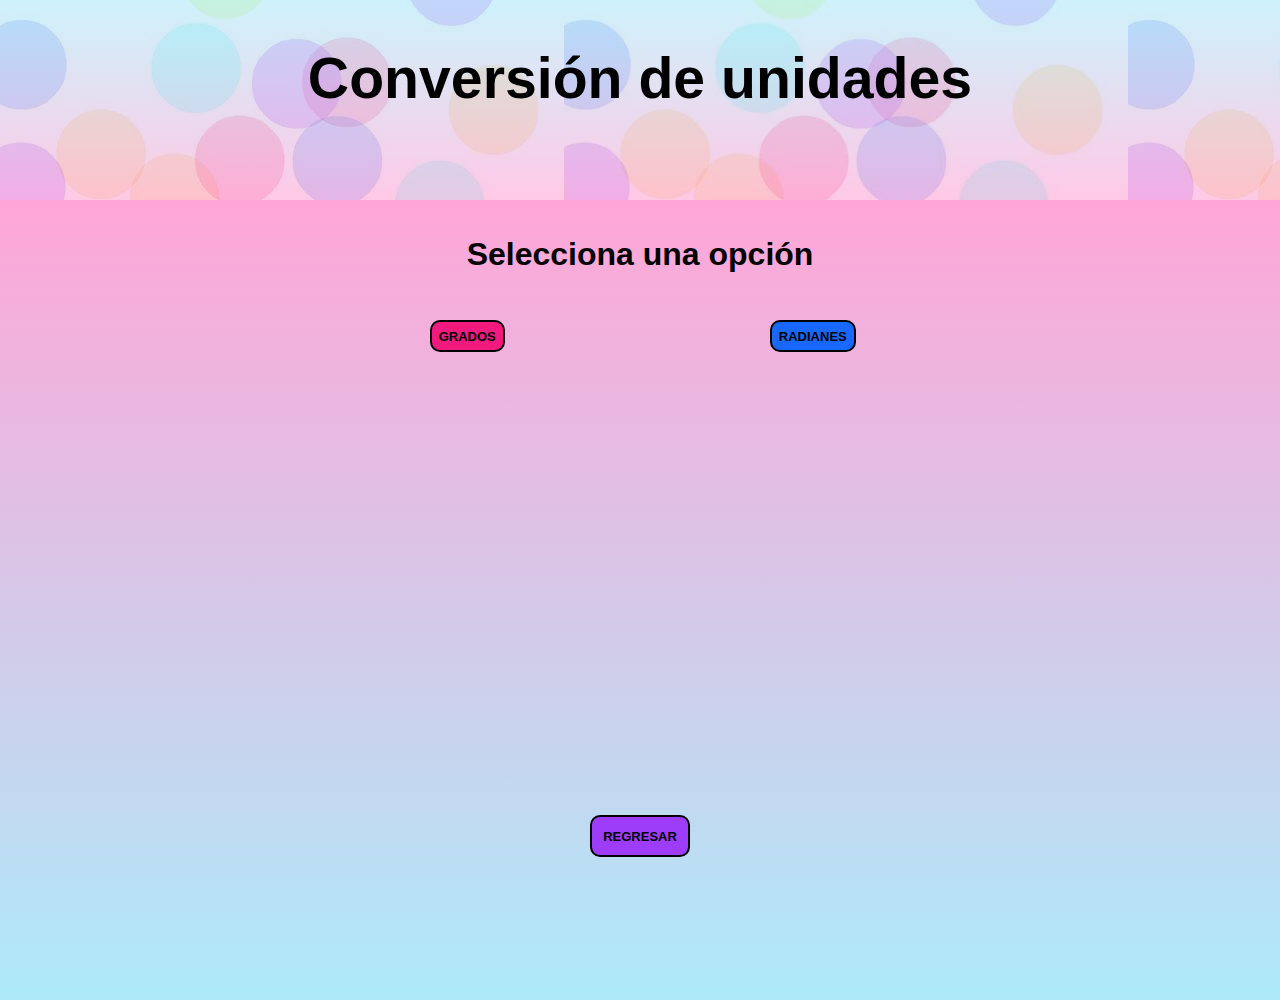
<file: conversion_de_unidades.html>
<!DOCTYPE html>
<html lang="es">
<head>
    <meta charset="UTF-8">
    <meta name="viewport" content="width=device-width, initial-scale=1.0">
    <title>Conversión de unidades</title>
    <link rel="stylesheet" href="estilos.css">
</head>
<body>
    <div class="cabecera_conversiones">
        <div class="titulo_conversiones">
            <h1>Conversión de unidades</h1>
        </div>
    </div>
    <div class="cuerpo_conversiones">
        <br><br>
        <div class="tc">
            <h1>Selecciona una opción</h1>
        </div>
        <div class="opciones_conversiones">
            <div class="grados">
                <br><br>
                    <button onclick="mostrar_grados()" class="btn_grados" > GRADOS</button>  
            </div>
            <div class="radianes">
                <br><br>
                <button onclick="mostrar_radianes()" class="btn_radianes">RADIANES</button>
                
            </div>
        </div>
        <div class="operaciones_grados">
            <div id="opg1" class="opg">
                <br>
                <h1>Ingresa los grados</h1><br>
                <input id="num1_g" class="NG" type="number">
                <div class="div_btn1">
                    <br>
                    <button onclick="grados_a_radianes()" class="calcular_grados">Calcular</button>
                </div>
                <h1>Son:</h1><br>
                <input id="resultado_grados" class="resultado_grados" type="number">
                <h1>radianes</h1><br>
            </div>
            <div id="opr1" class="opr">
                <br>
                <h1>Ingresa los radianes</h1><br>
                <input id="num1_r" class="NR" type="number">
                <div class="div_btn2">
                    <br>
                    <button onclick="radianes_grados()" class="calcular_radianes">Calcular</button>
                </div>
                <h1>Son:</h1><br>
                <input id="resultado_radianes" class="resultado_radianes" type="number">
                <h1>grados</h1><br>
            </div>
        </div>
        <div>
            <div class="regresar_conversiones">
                <a class="regresar_c" href="problemas_matematicos.html">REGRESAR</a>
            </div>
        </div>
    </div>
    <script>
        function grados_a_radianes(){
            var n1 = document.getElementById('num1_g').value;
            var grados = parseFloat(n1);
            var rg = grados * 3.1416/180;
            document.getElementById('resultado_grados').value = rg;
        }
        function radianes_grados(){
            var n1 = document.getElementById('num1_r').value;
            var radianes = parseFloat(n1);
            var r = radianes * 180/3.1416;
            document.getElementById('resultado_radianes').value = r;
        }
        function mostrar_grados(){
            document.getElementById('opg1').style.display = 'block';
            document.getElementById('opr1').style.display = 'none';
        }
        function mostrar_radianes(){
            document.getElementById('opg1').style.display = 'none';
            document.getElementById('opr1').style.display = 'block';
        }
    </script>
</body>
</html>
</file>
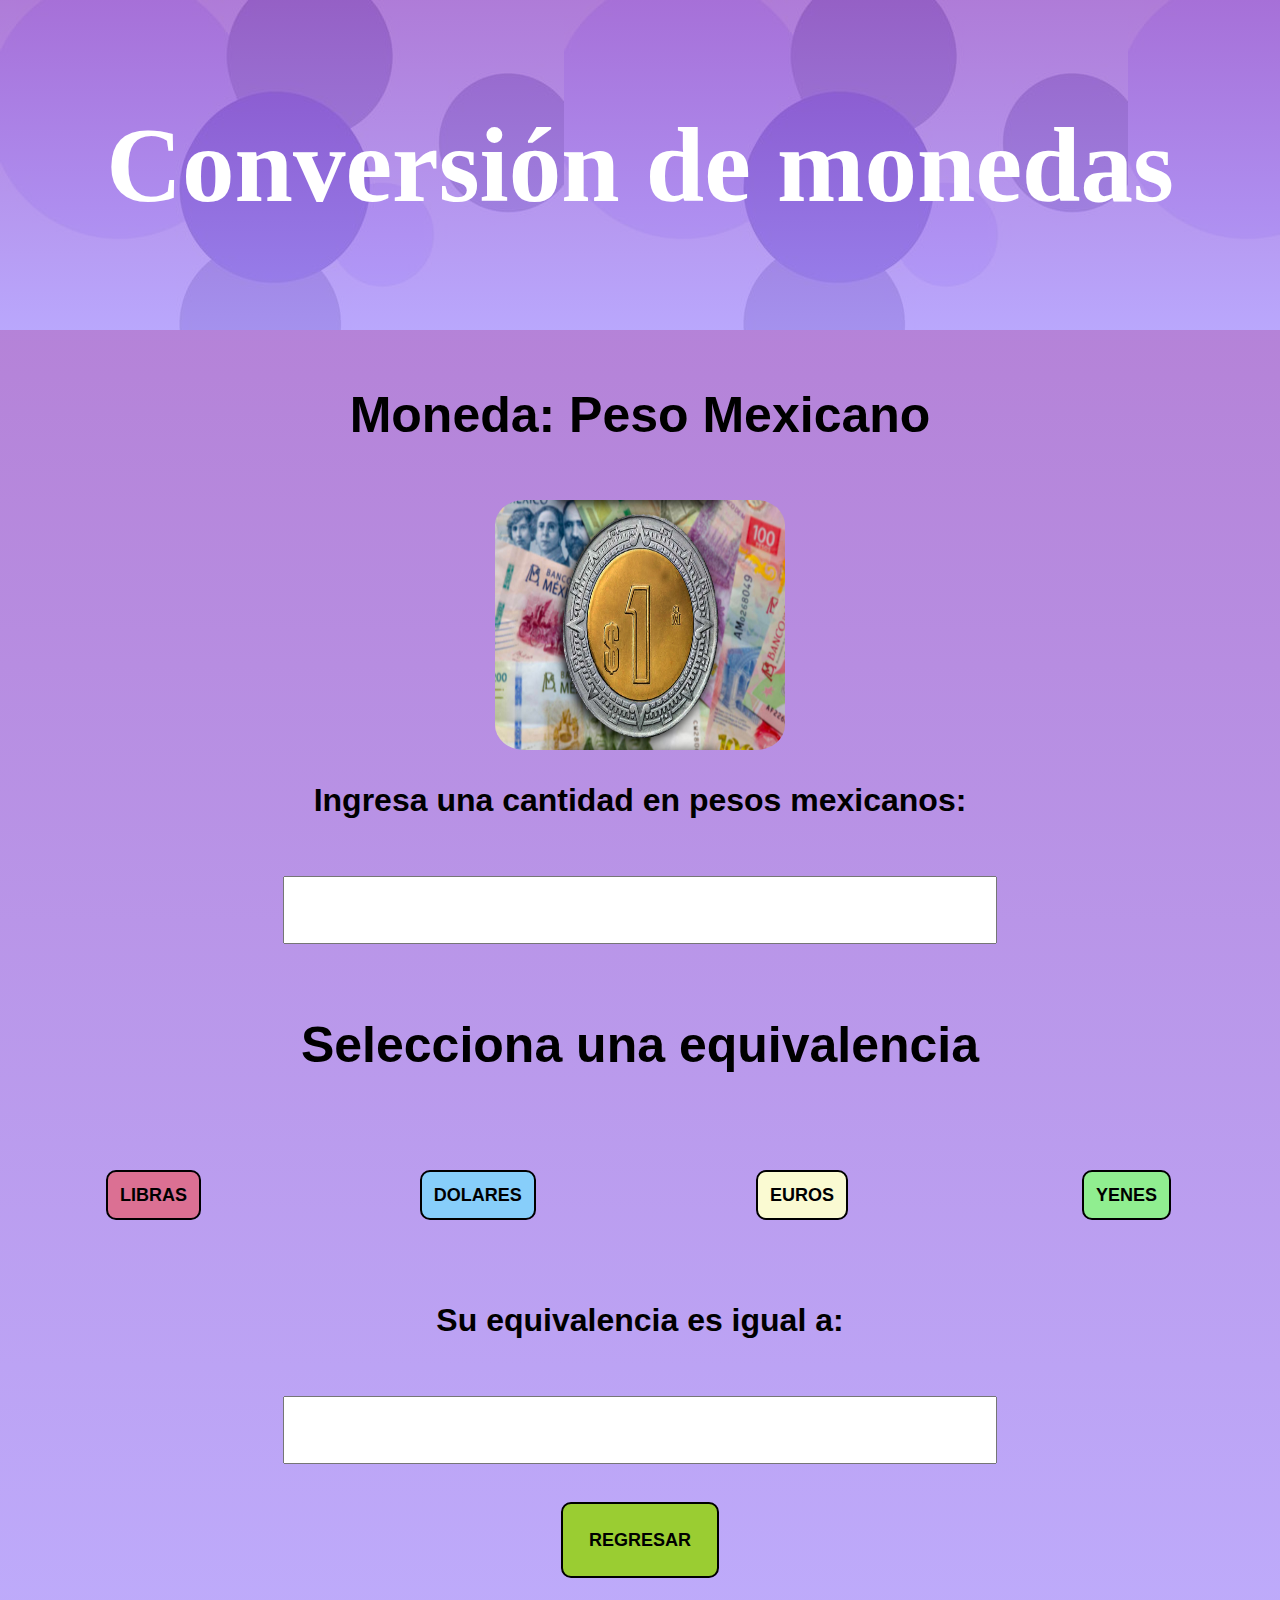
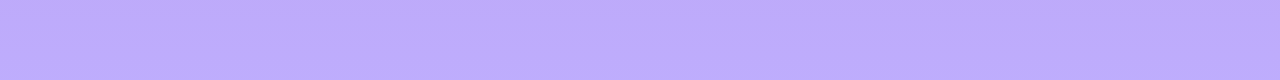
<file: conversion_monedas.html>
<!DOCTYPE html>
<html lang="en">
<head>
    <meta charset="UTF-8">
    <title>Conversión de monedas</title>
    <link rel="stylesheet" href="estilos.css">
</head>
<body>
    <div class="cabecera_monedas">
        <div class="titulo_monedas">
            <h1>Conversión de monedas</h1>
        </div>
    </div>
    <div class="cuerpo_monedas">
        <div class="titulo_opciones">
            <h1>Moneda: Peso Mexicano</h1>
        </div>
        <div class="img_monedas">
            <img class="peso a" src="monedas/monedas.jpg" alt="">
        </div>
        <div class="operaciones_monedas">
            <div class="conversiones_monedas">
                <div class="e_mo">
                    <h1>Ingresa una cantidad en pesos mexicanos:</h1>
                </div>
                <div class="div_num_mo1">
                    <input class="num1_monedas" id="num1_monedas" type="number">
                </div>
            </div>
            <div class="opc_mo">
                <h1>Selecciona una equivalencia</h1>
            </div>
            <div class="btn_monedas">
                <div class="btn_libras">
                    <button onclick="libras()" id="libras" class="boton_libras">LIBRAS</button>
                </div>
                <div class="btn_dolares">
                    <button onclick="dolares()" class="boton_dolares">DOLARES</button>
                </div>
                <div class="btn_euro">
                    <button onclick="euros()" class="boton_euros">EUROS</button>
                </div>
                <div class="btn_yenes">
                    <button onclick="yenes()" class="boton_yenes">YENES</button>
                </div>
            </div>
             <div class="e_mo">
                    <h1>Su equivalencia es igual a:</h1>
                </div>
                <div class="div_num_mo1">
                    <input class="num2_monedas" id="num2_monedas" type="number">
                </div>
                <div class="btn_regresar_monedas">
                    <a class="r_monedas" href="problemas_matematicos.html">REGRESAR</a>
                </div>
        </div>
    </div>

    <script>
    function libras(){
        var n1 = document.getElementById('num1_monedas').value;
        var n1_convert = parseFloat(n1);
        var libras = n1_convert * 0.043;
        document.getElementById('num2_monedas').value = libras;
    }
    function dolares(){
        var n1 = document.getElementById('num1_monedas').value;
        var n1_convert = parseFloat(n1);
        var dolares = n1_convert * 0.055;
        document.getElementById('num2_monedas').value = dolares;
    }
    function euros(){
        var n1 = document.getElementById('num1_monedas').value;
        var n1_convert = parseFloat(n1);
        var euros = n1_convert * 0.051;
        document.getElementById('num2_monedas').value = euros;
    }
    function yenes(){
        var n1 = document.getElementById('num1_monedas').value;
        var n1_convert = parseFloat(n1);
        var yenes = n1_convert * 8.61;
        document.getElementById('num2_monedas').value = yenes;
    }
    </script>
</body>
</html>
</file>
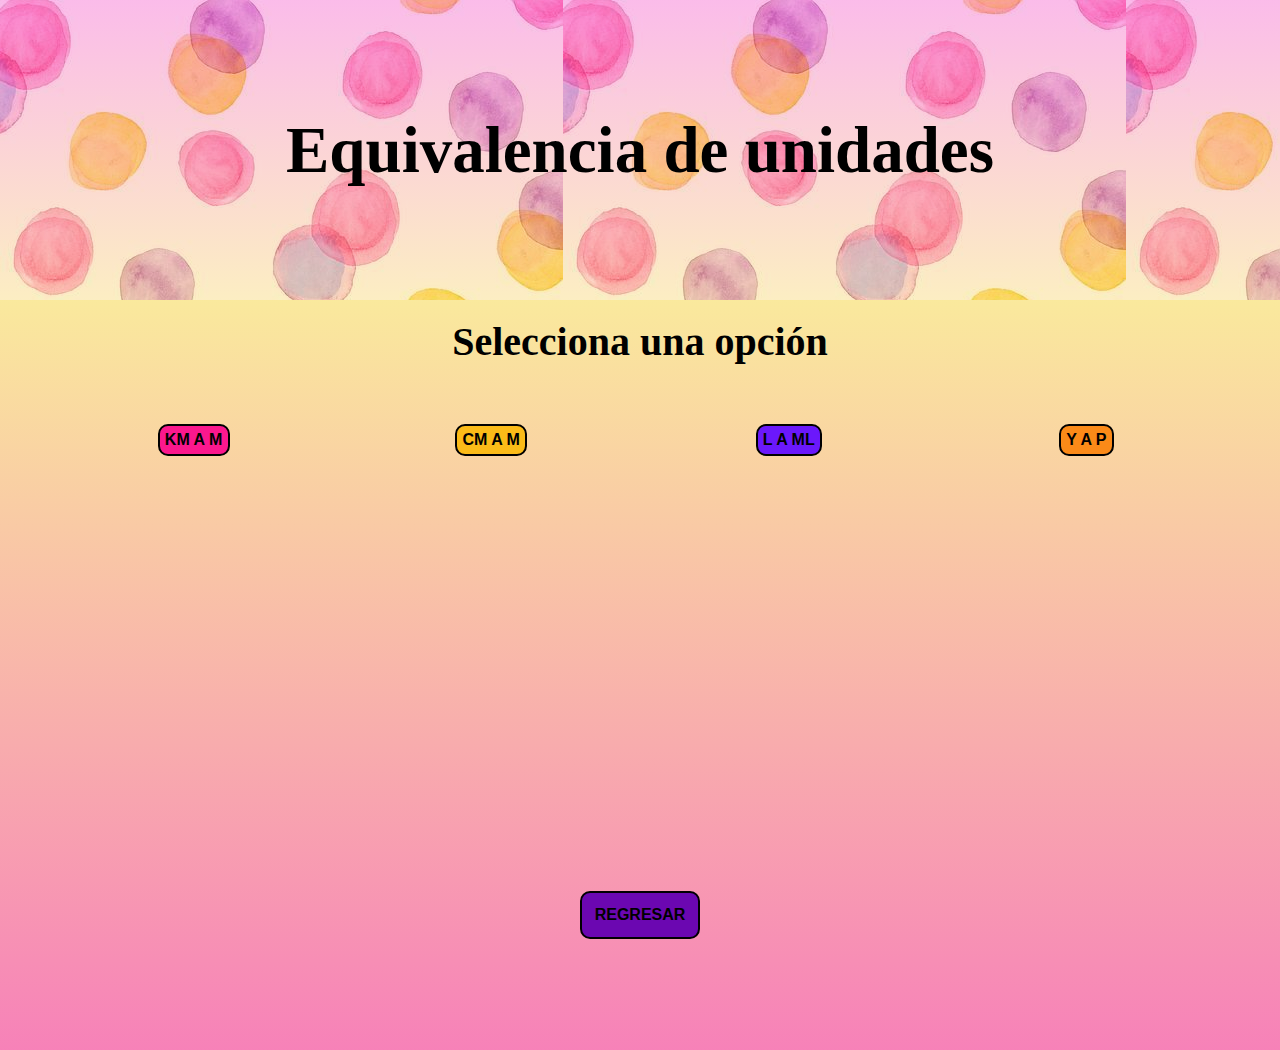
<file: equivalencia_unidades.html>
<!DOCTYPE html>
<html lang="en">
<head>
    <meta charset="UTF-8">
    <meta name="viewport" content="width=device-width, initial-scale=1.0">
    <title>Equivalencia de Unidades</title>
    <link rel="stylesheet" href="estilos.css">
</head>
<body>
    <div class="cabecera_unidades">
        <div class="titulo_unidades">
            <h1>Equivalencia de unidades</h1>
        </div>
    </div>
    <div class="cuerpo_unidades">
        <br>
        <div class="titulo_equivalencias">
            <h1>Selecciona una opción</h1>
        </div>
        <div class="opciones_equivalencias">
            <div class="opc_e">
                <div class="km_m">
                    <button onclick="mostrarkm()" id="btn_km" class="btn_km">KM A M</button>
                </div>
                <div class="cm_m">
                    <button onclick="mostrarcm()" id="btn_cm" class="btn_cm">CM A M</button>
                </div>
                <div class="l_ml">
                    <button onclick="mostrarL()" id="btn_l" class="btn_l">L A ML</button>
                </div>
                <div class="y_p">
                    <button onclick="mostrary()" id="btn_y" class="btn_y">Y A P</button>
                </div>
            </div>  
        </div>
     
        <div class="operaciones_equivalencias">
            <div id="ope" class="ope">
                <h1>Ingresa los Kilometros</h1>
                <br>
                <input class="km" id="km" type="number">
                <div class="btn_c_km">
                    <button onclick="km()" id="c_km" class="c_km">CALCULAR</button>
                </div>
                <h1>Es equivalente a:</h1>
                <br>
                <input class="km" id="cm" type="number">
                <h1>cm</h1>
            </div>
            <!-- cm -->
            <div id="ope2" class="ope2">
                <h1>Ingresa los Centimetros</h1>
                <br>
                <input class="cm" id="cm2" type="number">
                <div class="btn_c_cm">
                    <button onclick="cm()" id="c_cm" class="c_cm">CALCULAR</button>
                </div>
                <h1>Es equivalente a:</h1>
                <br>
                <input class="cm" id="m" type="number">
                <h1>Metros</h1>
            </div>
            <!-- litros -->
            <div id="ope3" class="ope3">
                <h1>Ingresa los Litros</h1>
                <br>
                <input class="lt" id="lt2" type="number">
                <div class="btn_c_l">
                    <button onclick="L()" id="c_l" class="c_l">CALCULAR</button>
                </div>
                <h1>Es equivalente a:</h1>
                <br>
                <input class="lt" id="l" type="number">
                <h1>mililitros</h1>
            </div>
            <!-- yardas -->
            <div id="ope4" class="ope4">
                <h1>Ingresa las yardas</h1>
                <br>
                <input class="yp" id="yp2" type="number">
                <div class="btn_c_y">
                    <button onclick="y()" id="c_y" class="c_y">CALCULAR</button>
                </div>
                <h1>Es equivalente a:</h1>
                <br>
                <input class="yp" id="y" type="number">
                <h1>pies</h1>
            </div>
        </div>
        <div class="r_o">
            <a class="c_l" href="problemas_matematicos.html">REGRESAR</a>
        </div>
    </div>
    <script>
        function y(){
            var y1 = document.getElementById('yp2').value;
            var c_y1 = parseFloat(y1);
            var y = c_y1 *3;
            document.getElementById('y').value = y;
        }
        function km(){
            var km1 = document.getElementById('km').value;
            var c_km1 = parseFloat(km1);
            var cm = c_km1 *1000;
            document.getElementById('cm').value = cm;
        }
        function mostrarkm(){
            document.getElementById('ope').style.display = "block";
            document.getElementById('ope2').style.display = "none";
            document.getElementById('ope3').style.display = "none";
            document.getElementById('ope4').style.display = "none";
        }
        function mostrary(){
            document.getElementById('ope').style.display = "none";
            document.getElementById('ope2').style.display = "none";
            document.getElementById('ope3').style.display = "none";
            document.getElementById('ope4').style.display = "block";
        }
        function mostrarcm(){
            document.getElementById('ope').style.display = "none";
            document.getElementById('ope2').style.display = "block";
            document.getElementById('ope3').style.display = "none";
            document.getElementById('ope4').style.display = "none";
        }
        function mostrarL(){
            document.getElementById('ope').style.display = "none";
            document.getElementById('ope2').style.display = "none";
            document.getElementById('ope4').style.display = "none";
            document.getElementById('ope3').style.display = "block";
        }
        function cm(){
            var cm1 = document.getElementById('cm2').value;
            var c_cm1 = parseFloat(cm1);
            var m = c_cm1 /100;
            document.getElementById('m').value = m;
        }
        function L(){
            var l1 = document.getElementById('lt2').value;
            var c_l1 = parseFloat(l1);
            var l = c_l1 *1000;
            document.getElementById('l').value = l;
        }
    </script>
</body>
</html>
</file>
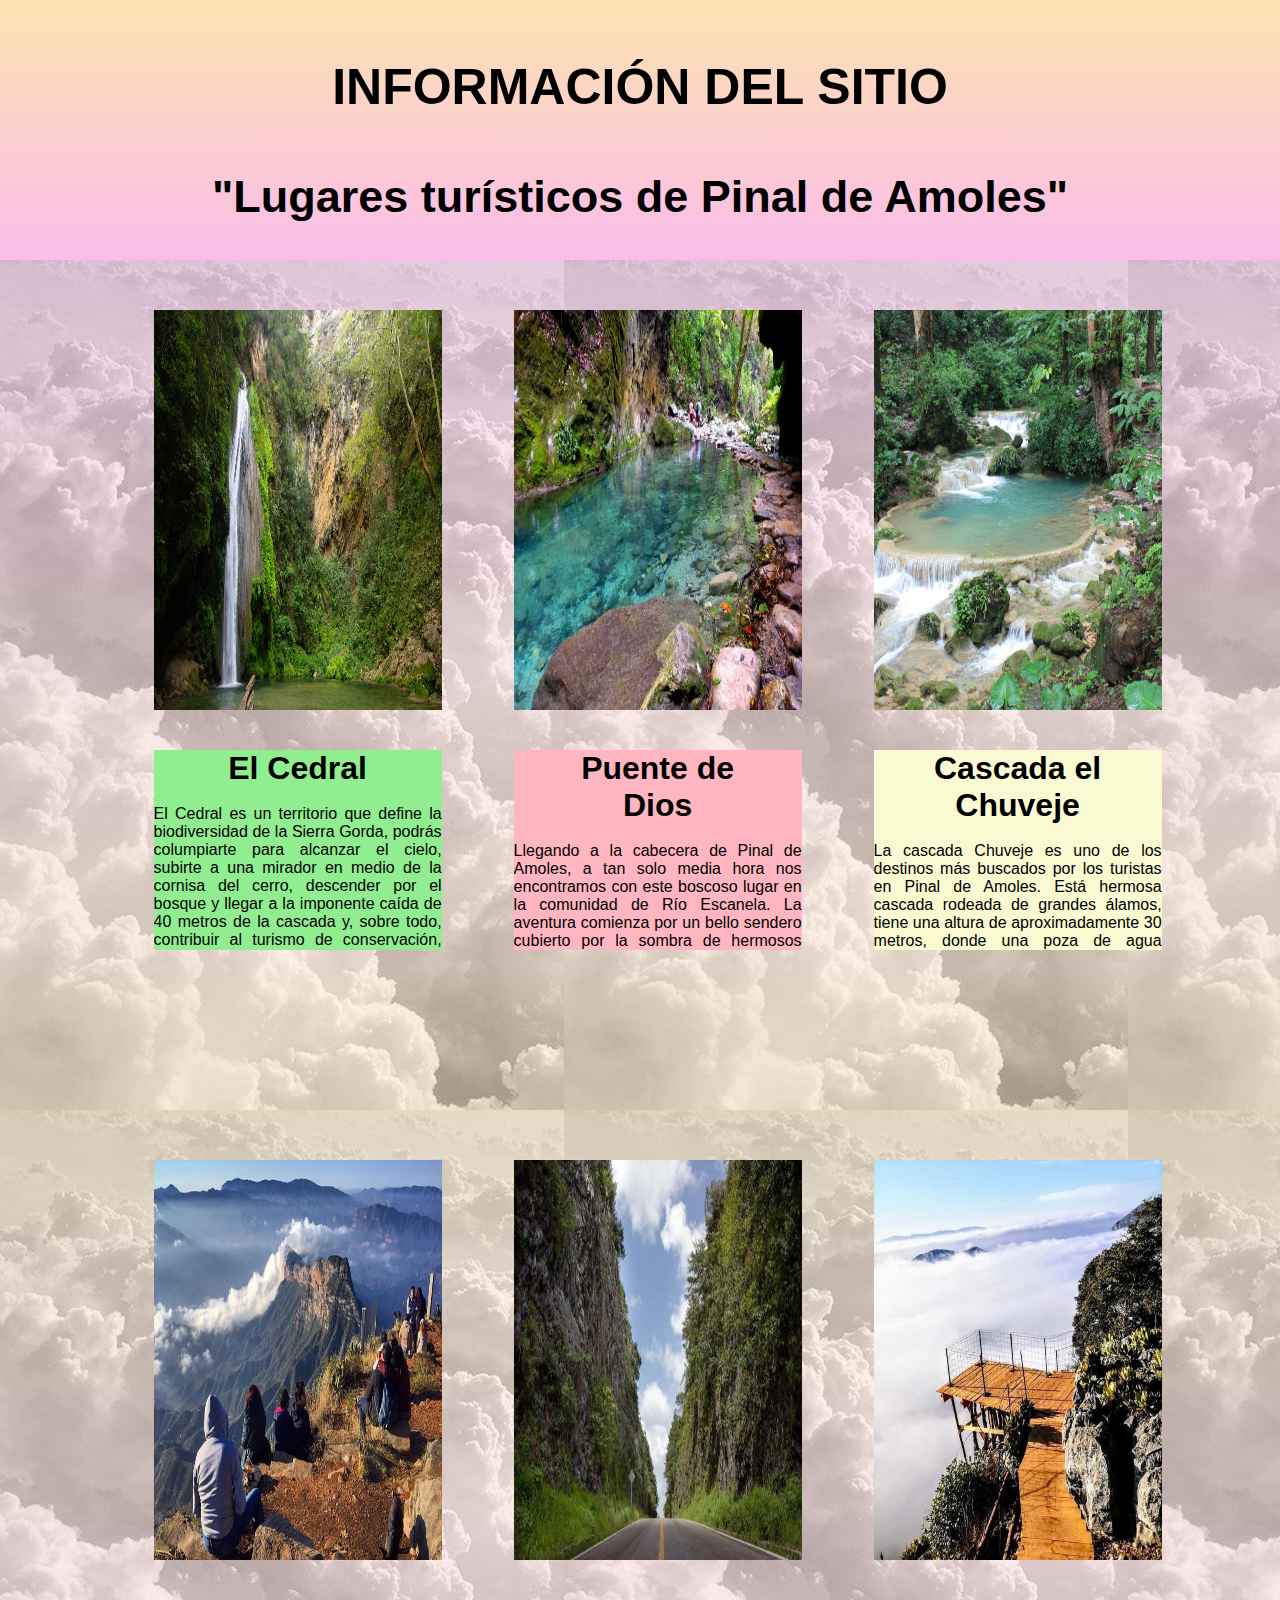
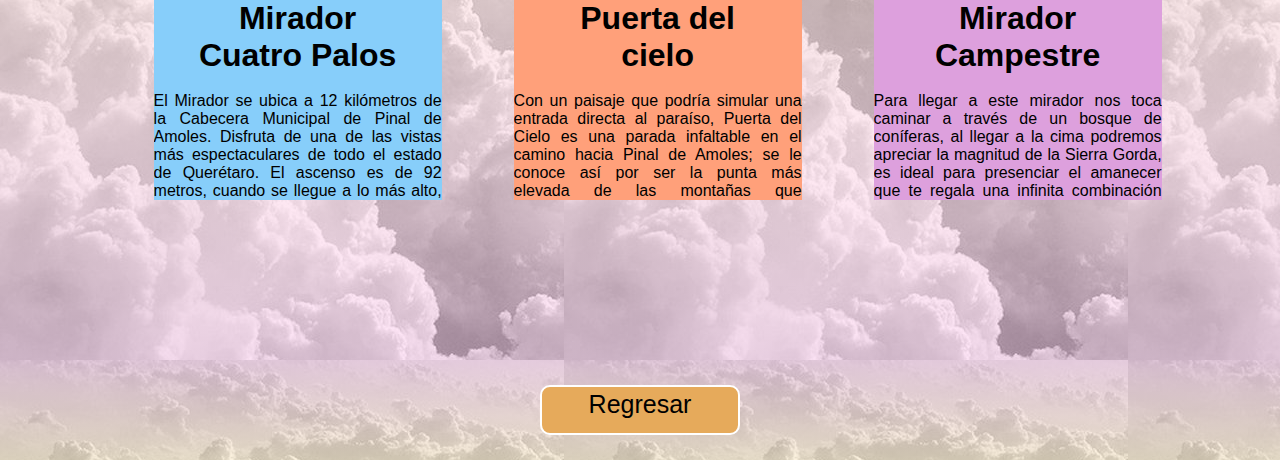
<file: informacion_del_sitio.html>
<!DOCTYPE html>
<html lang="es">
<head>
    <meta charset="UTF-8">
    <title>Información del sitio</title>
    <link rel="stylesheet" href="estilos.css">
</head>
    <audio src="canciones/otro-atardecer-360deg-visualizer-un-verano-sin-ti.mp3" autoplay></audio>
<body class="n12">
    <div class="cabecera_info_sitio">
        <h1 class="info_sitio"><br>
            INFORMACIÓN DEL SITIO <br>
        </h1>
        <h1 class="info_sitio2">
            "Lugares turísticos de Pinal de Amoles" <br>
        </h1>
    </div>
    <div class="contenedor_info">   
        <div class="lugar1"> 
            <img class="img_lugar1" src="lugares/lugar1.jpg" alt=""><br><br>
            <div class="info1">
                <div class="div1">
                    <h1 class="n_lugar1">El Cedral</h1><br>
                </div>
                El Cedral es un territorio que define la biodiversidad de la Sierra Gorda, podrás columpiarte para alcanzar el cielo, subirte a una mirador en medio de la cornisa del cerro, descender por el bosque y llegar a la imponente caída de 40 metros de la cascada y, sobre todo, contribuir al turismo de conservación, estar en contacto directo con la naturaleza y los ajolotes, esos simpáticos anfibios mexicanos que en este momento se encuentran en peligro crítico de extinción.
                Es entonces que El Cedral, a unos 30 minutos de la cabecera municipal de Pinal de Amoles, se convierte en un sitio de valor elemental para la Sierra Gorda, no solo por la presencia de sus ajolotes, sino por la experiencia que provoca respirar entre sus árboles, caminar entre su neblina y descender -casi un kilómetro- hasta su cascada, sin perder de vista el cuidado, bajo la visita guiada, de la importancia del pulmón que representa para Querétaro la Sierra Gorda.

                Este bosque cuenta con un campamento en el que puedes rentar una cabaña, acampar en medio del bosque o realizar actividades ecoturísticas organizadas por los lugareños, con lo que además puedes apoyar la economía local mientras te asegures de recorrerlo de manera segura para ti, y en armonía con el medio ambiente.

                El Cedral es un lugar cautivador que para visitar necesitarás disponer un día entero, muchas ganas de caminar y una cámara para capturar los espléndidos paisajes naturales que tendrás por delante. 
            </div>
        </div>

        <div class="lugar2"> 
            <img class="img_lugar2" src="lugares/lugar2.jpg" alt=""><br><br>
            <div class="info2">
                <div class="div2">
                    <h1 class="n_lugar2">Puente de Dios</h1><br>
                </div>
                Llegando a la cabecera de Pinal de Amoles, a tan solo media hora nos encontramos con este boscoso lugar en la comunidad de Río Escanela.
                La aventura comienza por un bello sendero cubierto por la sombra de hermosos álamos, que sigue al Río Escanela. Tendrás que sacar tu lado aventurero brincando sobre las rocas con musgo, cruzando improvisadas escaleras, e incluso andando en el mismo cauce del río.

                Tras esta caminata, te aguarda El Cañón de la Angostura, que como su nombre lo dice, el desafío es ir sobre un caminito angosto pegado a las paredes de piedra pasando sobre el río.

                El recorrido debes llevártelo con calma, disfrutando del cantar de las aves, el croar de las ranas y la música del agua recorriendo su camino; incluso nadando un poco en las pozas naturales, que sorprenden por su bello color azul turquesa.

                Tras unos treinta minutos verás Puente de Dios, un encantador paraje donde podrás refrescarte en el agua. Esta pequeña cueva con estalactitas de las que gotea agua es sin duda la postal perfecta.
            </div>
        </div>


        <div class="lugar3"> 
            <img class="img_lugar3" src="lugares/lugar3.jpg" alt=""><br><br>
            <div class="info3">
                <div class="div3">
                    <h1 class="n_lugar3">Cascada el Chuveje</h1><br>
                </div>
                La cascada Chuveje es uno de los destinos más buscados por los turistas en Pinal de Amoles.
                Está hermosa cascada rodeada de grandes álamos, tiene una altura de aproximadamente 30 metros, donde una poza de agua cristalina en tonos celestes y esmeraldas recoge su caída.
                Pertenece a la Reserva de la Biósfera de la Sierra Gorda, por lo que su protección es imprescindible para el equilibrio del medio ambiente, así como para el resguardo de la flora y fauna que tienen su hogar entre estos bosques.
                Se ubica a unos 18 kilómetros saliendo de Pinal de Amoles con rumbo a Jalpan, donde después de un camino de terracería llegarás al parque natural donde se encuentra la cascada.
                La caminata es breve, pero fascinante. Con el sonido del Río Escanela acompañando tus pasos y los enormes árboles haciendo una fresca sombra; de tanto en tanto, encontrarás pequeñas pozas con agua cristalina.

                Tras unos treinta minutos sobre el sendero delimitado, hallarás la cascada, imponente, hermosa y blanquecina destacando entre el verdor de la Sierra.

                Bajo la caída del agua, se forma una poza poco profunda ideal para nadar, sobre todo en tiempos de calor debido a la frescura del agua o para tener una increíble sesión de fotos.
            </div>
        </div>


    </div>

     <div class="contenedor_info2">   
        <div class="lugar4"> 
            <img class="img_lugar4" src="lugares/lugar4.jpg" alt=""><br><br>
            <div class="info4">
                <div class="div4">
                    <h1 class="n_lugar4">Mirador Cuatro Palos</h1><br>
                </div> 
                El Mirador se ubica a 12 kilómetros de la Cabecera Municipal de Pinal de Amoles. Disfruta de una de las vistas más espectaculares de todo el estado de Querétaro. El ascenso es de 92 metros, cuando se llegue a lo más alto, te ubicarás a 2727 metros sobre el nivel del mar. Desde El Mirador podrás observar el Cerro de la Media Luna, la Misión de Bucareli, la Peña de Bernal y la inmensidad de la Sierra Gorda queretana: un regalo absoluto de la naturaleza. Es perfecto para practicar senderismo, ciclismo extremo, acampar o rentar una cabaña, apreciar el cielo, el mar de neblinas, las aves, su vegetación, capturar fotos y videos. Entre las aves que se dejan ver está el carpintero arlequín y el paro embridado, también es un punto ideal para admirar la convivencia de los ecosistemas en la sierra: hacia el oriente, los bosques templados; mientras que el occidente se cubre de áridos matorrales.
                El Mirador se ubica a 12 kilómetros de la Cabecera Municipal de Pinal,acudir es obtener a cambio una de las vistas más espectaculares de todo el estado de Querétaro.
            </div>
        </div>

        <div class="lugar5"> 
            <img class="img_lugar5" src="lugares/lugar5.jpg" alt=""><br><br>
            <div class="info5">
                <div class="div5">
                    <h1 class="n_lugar5">Puerta del cielo</h1><br>
                </div>
                Con un paisaje que podría simular una entrada directa al paraíso, Puerta del Cielo es una parada infaltable en el camino hacia Pinal de Amoles; se le conoce así por ser la punta más elevada de las montañas que componen Sierra Gorda y donde se observa uno los paisajes más asombrosos de Pinal de Amoles.
                El nombre de ‘Puerta del Cielo’, se le da también por la sensación que los visitantes experimentan al visitar el lugar, pues siendo el punto más alto de la carretera, se pueden apreciar las nubes y los cerros, escondiendo entre la niebla al pueblo que se encuentra por debajo, al que se llega tras comenzar el descenso en la carretera.
            </div>
        </div>


        <div class="lugar6"> 
            <img class="img_lugar6" src="lugares/lugar6.jpg" alt=""><br><br>
            <div class="info6">
                <div class="div6">
                    <h1 class="n_lugar6">Mirador Campestre</h1><br>
                </div>
             Para llegar a este mirador nos toca caminar a través de un bosque de coníferas, al llegar a la cima podremos apreciar la magnitud de la Sierra Gorda, es ideal para presenciar el amanecer que te regala una infinita combinación de colores que quedaras maravillado, además de ofrecerte un momento único que sin duda querrás conservar con una postal.
             Durante la temporada invernal, ocasionalmente durante el amanecer podemos ser testigos del mar de niebla que es un espectáculo asombroso, quedaras impresionado de la inmensidad y el acúmulo de belleza que este mirador te ofrece.
            </div>
        </div>
    </div>
      <div class="rS">
        <a class="bS" href="index.html">Regresar</a>
        <audio src="matematicas/cancion-de-super-mario-bros.mp3" stop></audio>
     </div>
</body>
</html>
</file>
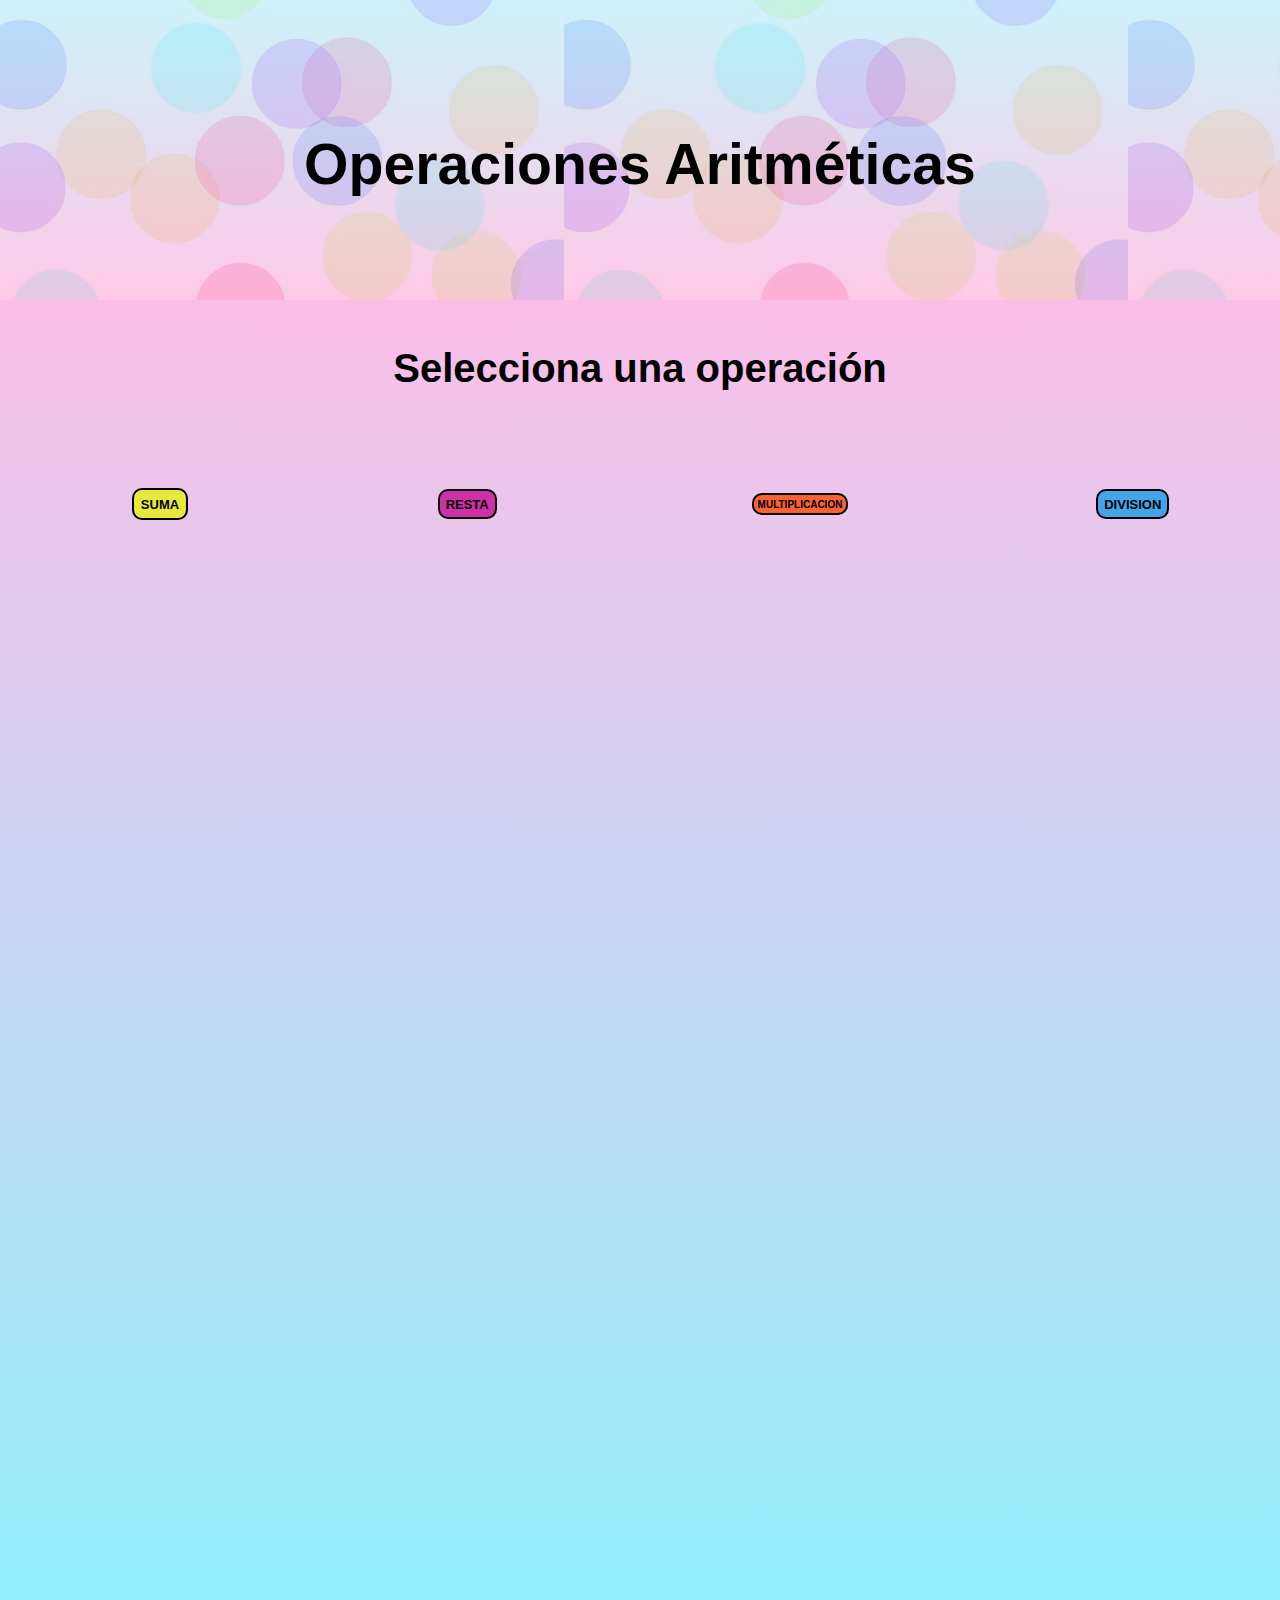
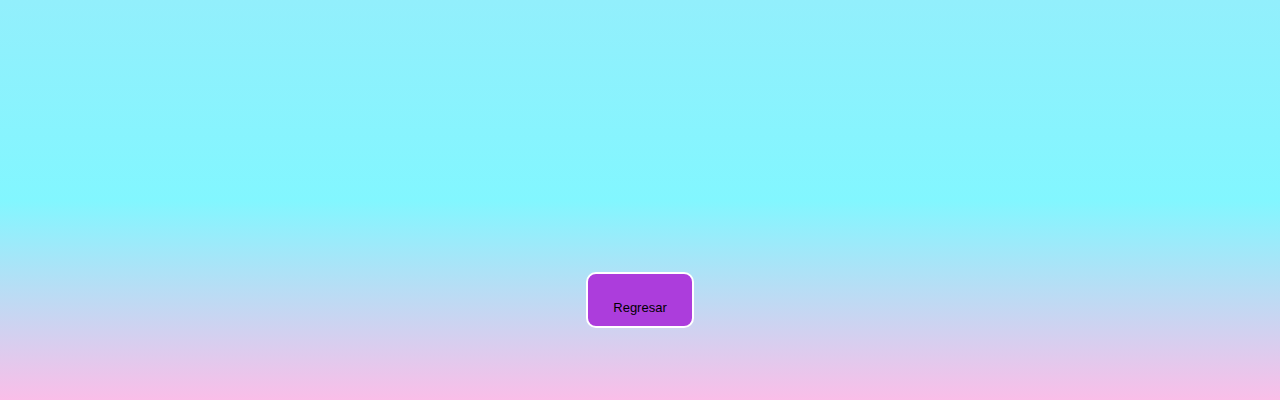
<file: Operaciones_Aritmeticas.html>
<!DOCTYPE html>
<html lang="es">
<head>
    <meta charset="UTF-8">
    <meta name="viewport" content="width=device-width, initial-scale=1.0">
    <title>Operaciones Aritméticas</title>
    <link rel="stylesheet" href="estilos.css">
</head>
<body>
    <div class="COA">
        <div class="title_Coa">
            <br><br><br><br>
            <h1>Operaciones Aritméticas</h1>
        </div>
    </div>
    <div class="cuerpo_COA">
        <div class="tcoa">
            <br><br>
            <h1>Selecciona una operación</h1>
        </div>
        <br><br><br>
        <div class="opciones">
            <div class="sumas">
                <br><br>
                    <button onclick="mostrar_suma()" class="opc1" > SUMA </button>  
            </div>
            <div class="restas">
                <br><br>
                <button onclick="mostrar_resta()" class="opc2">RESTA</button>
                
            </div>
            <div class="multiplicacion">
                <br><br>
                <button onclick="mostrar_multiplicacion()" class="opc3"> MULTIPLICACION</button>
            </div>
            <div class="division">
                <br><br>
                <button onclick="mostrar_division()" class="opc4">DIVISION</button>
            </div>
        </div>
        <div id="operaciones" class="operaciones">
            <center>
                <div class="OA">
                    <div class="o">
                        <h1 class="op_suma">SUMAS</h1>
                    </div>
                    <div class="oa">
                        <img class="img_suma" src="matematicas/suma.jpg" alt="">
                    </div>
                    <div class="txt_num1">
                        <h1>Ingresa un número</h1>
                    </div>
                    <div class="txt_gnum1">
                        <input id="num1_s" class="num1suma" type="number">
                    </div>
                    <div class="txt_num1">
                        <h1>Ingresa otro número</h1>
                    </div>
                    <div class="txt_gnum1">
                        <input id="num2_s" class="num2suma" type="number">
                    </div>
                    <div class="calcular_suma">
                        <button  onclick="suma()" class="btn_c_suma"> Calcular</button>
                    </div>
                    <div class="Resultado_suma">
                        <h1>Resultado</h1>
                    </div>
                    <div class="txt_gnum1">
                        <input id="resultado_suma" class="num2suma" type="number">
                    </div>
                </div>
            </center>         
        </div> 
        <div id="operaciones2" class="operaciones2">
            <center>
                <div class="OA2">
                    <div class="o2">
                        <h1 class="op_resta">RESTAS</h1>
                    </div>
                    <div class="oa2">
                        <img class="img_resta" src="matematicas/Resta.png" alt="">
                    </div>
                    <div class="txt_num1_resta">
                        <h1>Ingresa un número</h1>
                    </div>
                    <div class="txt_gnum1_resta">
                        <input id="num1_r" class="num1_resta" type="number">
                    </div>
                    <div class="txt_num1_resta">
                        <h1>Ingresa otro número</h1>
                    </div>
                    <div class="txt_gnum1_resta">
                        <input id="num2_r" class="num2_resta" type="number">
                    </div>
                    <div class="calcular_resta">
                        <button  onclick="resta()" class="btn_c_resta"> Calcular</button>
                    </div>
                    <div class="Resultado_resta">
                        <h1>Resultado</h1>
                    </div>
                    <div class="txt_gnum1_resta">
                        <input id="resultado_resta" class="num2_resta" type="number">
                    </div>
                </div>
            </center>         
        </div>
        <!-- multiplicacion -->
        <div id="operaciones3" class="operaciones3">
            <center>
                <div class="OA3">
                    <div class="o3">
                        <h1 class="op_multiplicacion">MULTIPLICACIONES</h1>
                    </div>
                    <div class="oa3">
                        <img class="img_multiplicacion" src="matematicas/multiplicacion.png" alt="">
                    </div>
                    <div class="txt_num1_multiplicacion">
                        <h1>Ingresa un número</h1>
                    </div>
                    <div class="txt_gnum1_multiplicacion">
                        <input id="num1_m" class="num1_multiplicacion" type="number">
                    </div>
                    <div class="txt_num1_multiplicacion">
                        <h1>Ingresa otro número</h1>
                    </div>
                    <div class="txt_gnum1_multiplicacion">
                        <input id="num2_m" class="num2_multiplicacion" type="number">
                    </div>
                    <div class="calcular_multiplicacion">
                        <button  onclick="multiplicacion()" class="btn_c_multiplicacion"> Calcular</button>
                    </div>
                    <div class="Resultado_multiplicacion">
                        <h1>Resultado</h1>
                    </div>
                    <div class="txt_gnum1_multiplicacion">
                        <input id="resultado_multiplicacion" class="num2_multiplicacion" type="number">
                    </div>
                </div>
            </center>         
        </div>
        <!-- division -->
        <div id="operaciones4" class="operaciones4">
            <center>
                <div class="OA4">
                    <div class="o4">
                        <h1 class="op_division">DIVISION</h1>
                    </div>
                    <div class="oa4">
                        <img class="img_division" src="matematicas/division.png" alt="">
                    </div>
                    <div class="txt_num1_division">
                        <h1>Ingresa un número</h1>
                    </div>
                    <div class="txt_gnum1_division">
                        <input id="num1_d" class="num1_division" type="number">
                    </div>
                    <div class="txt_num1_division">
                        <h1>Ingresa otro número</h1>
                    </div>
                    <div class="txt_gnum1_division">
                        <input id="num2_d" class="num2_division" type="number">
                    </div>
                    <div class="calcular_division">
                        <button  onclick="division()" class="btn_c_division"> Calcular</button>
                    </div>
                    <div class="Resultado_division">
                        <h1>Resultado</h1>
                    </div>
                    <div class="txt_gnum1_division">
                        <input id="resultado_division" class="num2_division" type="number">
                    </div>
                </div>
            </center>         
        </div>
    </div>
    <div class="Regresar">
        <a class="br" href="problemas_matematicos.html">Regresar</a>
    </div>
    
    <script>
        function suma(){
            var n1 = document.getElementById('num1_s').value;
            var n2 = document.getElementById('num2_s').value;

            var num_c1 = parseFloat(n1);
            var num_c2 = parseFloat(n2);
            var rs = num_c1 + num_c2;
            document.getElementById('resultado_suma').value = rs;
        }
        function resta(){
            var n1 = document.getElementById('num1_r').value;
            var n2 = document.getElementById('num2_r').value;

            var num_c1 = parseFloat(n1);
            var num_c2 = parseFloat(n2);
            var rr = num_c1 - num_c2;
            document.getElementById('resultado_resta').value = rr;
        }
        function multiplicacion(){
            var n1 = document.getElementById('num1_m').value;
            var n2 = document.getElementById('num2_m').value;
            var num_c1 = parseFloat(n1);
            var num_c2 = parseFloat(n2);
            var rm = num_c1 * num_c2;
            document.getElementById('resultado_multiplicacion').value = rm;
        }
        function division(){
            var n1 = document.getElementById('num1_d').value;
            var n2 = document.getElementById('num2_d').value;
            var num_c1 = parseFloat(n1);
            var num_c2 = parseFloat(n2);
            var rd = num_c1 / num_c2;
            document.getElementById('resultado_division').value = rd;
        }
        function mostrar_suma(){
            document.getElementById('operaciones').style.display = "block";
            document.getElementById('operaciones2').style.display = "none";
            document.getElementById('operaciones3').style.display = "none";
            document.getElementById('operaciones4').style.display = "none";
            
        }
        function mostrar_resta(){
            document.getElementById('operaciones2').style.display = "block";
            document.getElementById('operaciones').style.display = "none";
            document.getElementById('operaciones3').style.display = "none";
            document.getElementById('operaciones4').style.display = "none";
        }
        function mostrar_multiplicacion(){
            document.getElementById('operaciones').style.display = "none";
            document.getElementById('operaciones2').style.display = "none";
            document.getElementById('operaciones3').style.display = "block";
            document.getElementById('operaciones4').style.display = "none";
            
        }
        function mostrar_division(){
            document.getElementById('operaciones').style.display = "none";
            document.getElementById('operaciones2').style.display = "none";
            document.getElementById('operaciones3').style.display = "none";
            document.getElementById('operaciones4').style.display = "block";
        }

    </script>
</body>
</html>
</file>
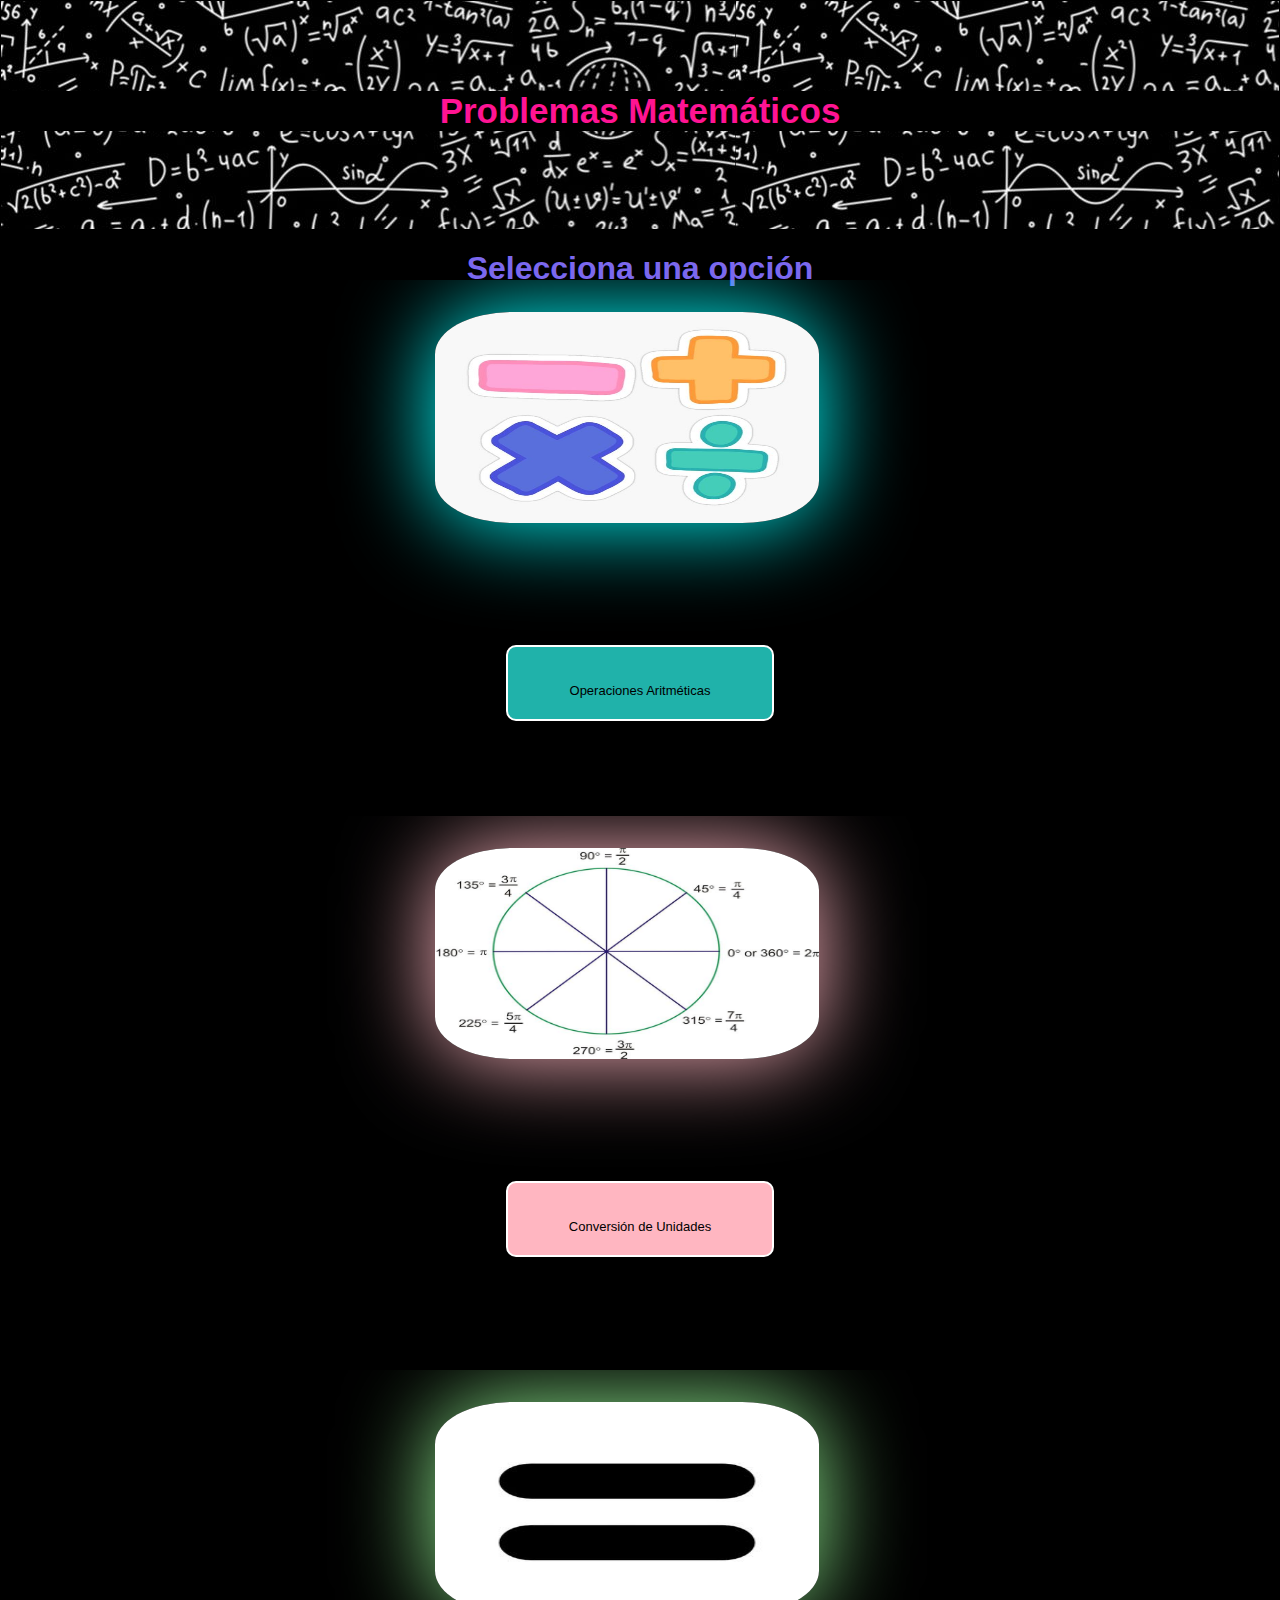
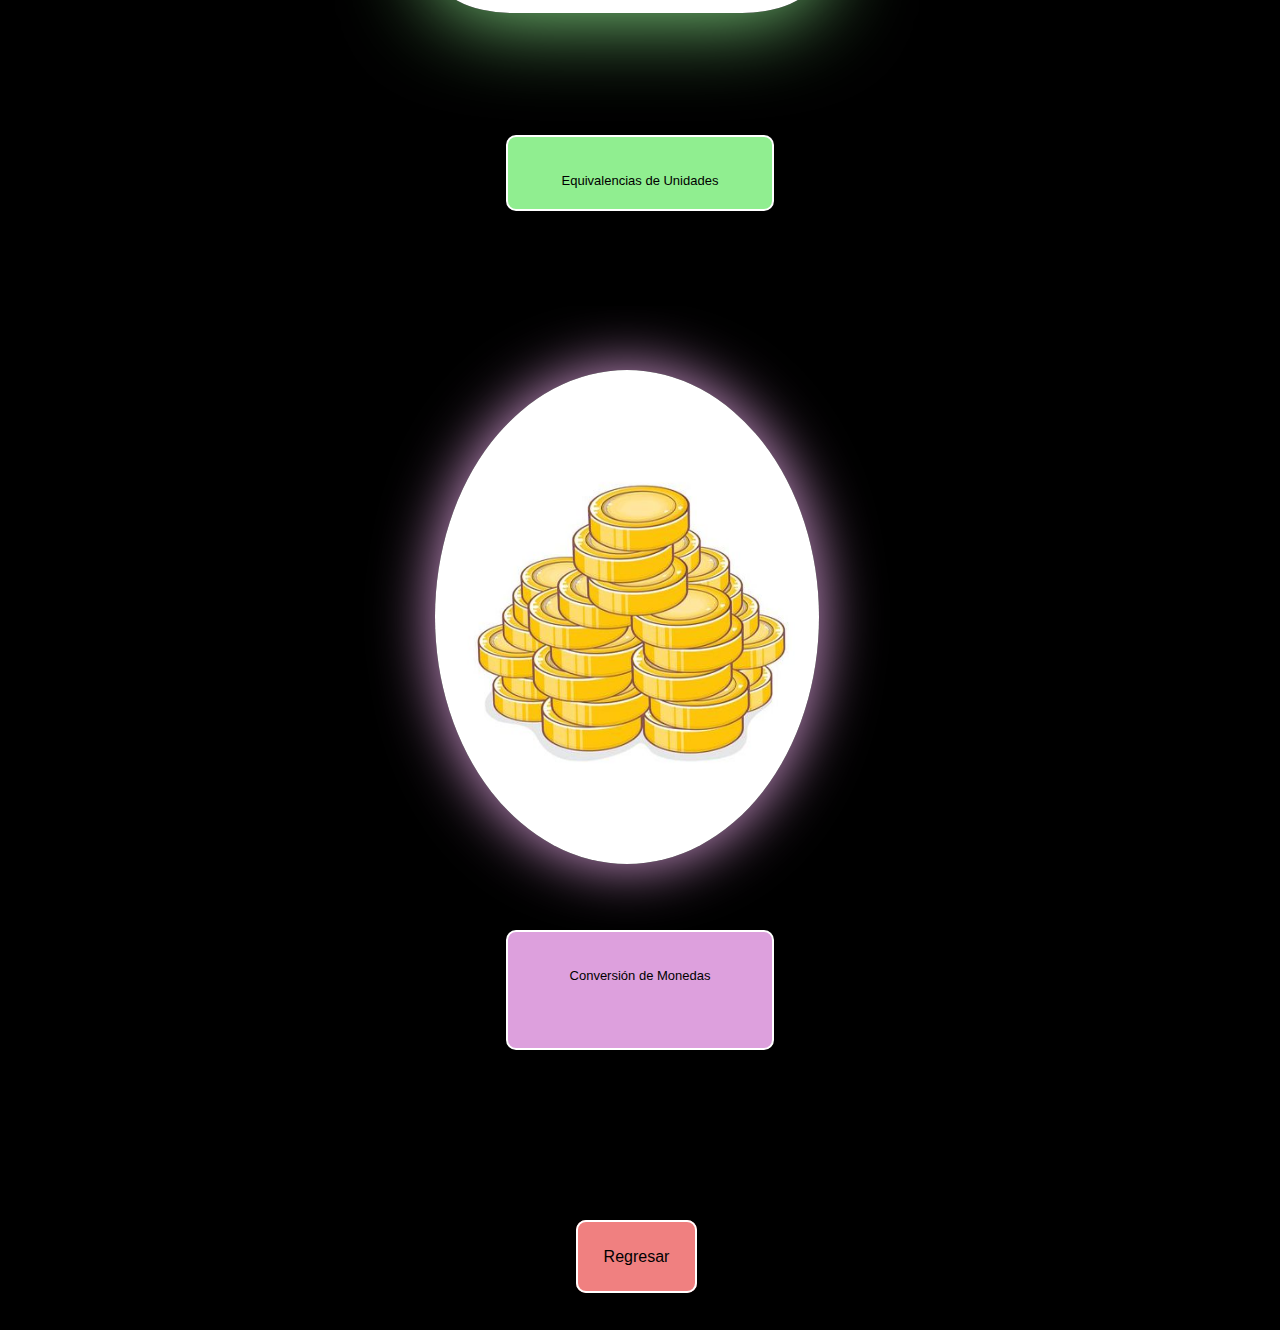
<file: problemas_matematicos.html>
<!DOCTYPE html>
<html lang="en">
<head>
    <meta charset="UTF-8">
    <meta name="viewport" content="width=device-width, initial-scale=1.0">
    <title>Problemas Matemáticos</title>
    <link rel="stylesheet" href="estilos.css">
</head>
<audio src="matematicas/cancion-de-super-mario-bros.mp3" autoplay></audio>
<body>
    <div class="cabecera_problemas">
        <br><br><br><br><br>
            <h1 class="titulo_matematicas"> Problemas Matemáticos</h1>
    </div>
    <div class="cuerpo_matematicas">   
        <div class="tc">     
            <h1 class="htc">Selecciona una opción</h1>
        </div> 
        <div class="Op">
            <div class="operaciones_aritmeticas">
                <div class="d_img1">
                    <img class="F1" src="matematicas/F11.jpg" alt="">
                </div>
                <div class="d_btnO">
                    <br>
                    <br>
                    <br>
                    <a class="btnO" href="Operaciones_Aritmeticas.html">Operaciones  Aritméticas</a>
                </div>
            </div>
            <br><br>
            <div class="operaciones_aritmeticas2">
                <div class="d_img2">
                    <img class="F2" src="matematicas/CONVER.jpg" alt="">
                </div>
                <div class="d_btnO2">
                    <br>
                    <br>
                    <br>
                    <a class="btnO2" href="conversion_de_unidades.html">Conversión de Unidades</a>
                </div>
            </div>
            <br><br><br>
            <div class="operaciones_aritmeticas3">
                <div class="d_img3">
                    <img class="F3" src="matematicas/F3.jpg" alt="">
                </div>
                <div class="d_btnO3">
                    <br>
                    <br>
                    <br>
                    <a class="btnO3" href="equivalencia_unidades.html">Equivalencias de Unidades</a>
                </div>
            </div>
            <br><br>
            <div class="operaciones_aritmeticas4">
                <div class="d_img4">
                    <img class="F4" src="matematicas/F4.jpg" alt="">
                </div>
                <div class="d_btnO4">
                    <br>
                    <br>
                    <br>
                    <a class="btnO4" href="conversion_monedas.html">Conversión de Monedas</a>
                </div>
            </div>
        </div>   
    </div>
    <div class="dr">
        <br>
        <a class="btr" href="index.html">Regresar</a>
    </div>
</body>
</html>
</file>
<file: estilos.css>
.slider {
    width: 50%;
    height: 30%;
    border-radius: 10%;
    margin: 0 auto 0 auto;
    overflow: hidden;
    position: relative;
}

.menu {
    width: 100%;
    height: auto;
    height: auto;
    
}
.div1_imagenes{
    width: 100%;
    display: inline-block;
    height: 150px;
}
.div2_imagenes{
    display: inline-block;
    width: 100%;
    height: 150px;
}
.div3_imagenes{
    width: 100%;
    height: 150px;
    display: inline-block;
}
.im{
    width: 100px;
    height: 100px;
    padding: 3px;
    margin: 0 10px 0 10px;
    cursor: pointer;
    border-radius: 100px
}
.slide {
    width: 100%;
    height: 100%;
    position: absolute;
    transition: transform 0.5s ease-in-out;
    overflow: hidden;
}

.slide img {
    width: 100%; 
    height: 100%; 
    object-fit: cover;
    filter: blur(0px);
}

*{
    margin: 0;
    padding: 0;
    box-sizing: border-box;
}
.cabecera{
    width: 100%;
    height: 500px;
    font-family: Raleway, sans-serif;
}
.cabecera_index{
    width: 100%;
    height: 300px;
    font-family: Raleway, sans-serif;
    position: absolute;
    display: flex;
    justify-content: space-between
}
.logo_sr{
    margin-left: 4%;
    width: 30%;
    margin-top: 2%;
    height: 200px;
}
.nombre_sarai{
    width: 30%;
    height: 200px;
    align-items: center;
    display: flex;
    justify-content: center;
}
.cecyteq{
    width: 30%;
    display: flex;
    align-items: center;
    margin-right: 4%;
    justify-content: center;
    height: 200px;
}
.logo{
    margin: 2%;
    width: 150px;
    height: 150px;
    border-radius: 50%;
}
.nombre{
    margin-left:30%;
    margin-top: 3%;
    font-family: Raleway, sans-serif;
    margin-right: 2%;
}
.s{
    font-size: 20px;
    font-family: Raleway, sans-serif;
}
.escuela{
    margin-left:70%;
    margin-top: 3%;
    font-family: Raleway sans-serif;
}
.e{
    font-size: 20px;
    font-family: Raleway, sans-serif;
}
.btn1{
    overflow: hidden;
    text-align: center;
    border: 2px solid white;
    text-decoration: none;
    color: black;
    padding: 3px;
    background-color: HotPink;
    border-radius: 10px;
    font-size: 15px;
    width: 600px;
    height: 20px;
}
.btn2{
    text-align: center;
    border: 2px solid white;
    text-decoration: none;
    color: black;
    padding: 3px;
    background-color:DarkOrange;
    border-radius: 10px;
    font-size: 15px;
    width: 600px;
    height: 20px;
}
.btn3{
    text-align: center;
    border: 2px solid white;
    text-decoration: none;
    color: black;
    padding: 3px;
    background-color:MediumPurple;
    border-radius: 10px;
    font-size: 15px;
    width: 600px;
    height: 20px;
}
.btn4{
    text-align: center;
    border: 2px solid white;
    text-decoration: none;
    color: black;
    padding: 3px;
    background-color:LimeGreen;
    border-radius: 10px;
    font-size: 15px;
    width: 600px;
    height: 20px;
}
.btn5{
    text-align: center;
    border: 2px solid white;
    text-decoration: none;
    color: black;
    padding: 3px;
    background-color:LightSeaGreen;
    border-radius: 10px;
    font-size: 15px;
    width: 600px;
    height: 20px;
}
.btn6{
    text-align: center;
    border: 2px solid white;
    text-decoration: none;
    color: black;
    padding: 3px;
    background-color:hotpink;
    border-radius: 10px;
    font-size: 15px;
    width: 600px;
    height: 20px;
}
.btn7{
    text-align: center;
    border: 2px solid white;
    text-decoration: none;
    color: black;
    padding: 3px;
    background-color:darkorange;
    border-radius: 10px;
    font-size: 15px;
    width: 600px;
    height: 20px;
}
.btn8{
    text-align: center;
    border: 2px solid white;
    text-decoration: none;
    color: black;
    padding: 3px;
    background-color:mediumpurple;
    border-radius: 10px;
    font-size: 15px;
    width: 600px;
    height: 20px;
}
.btn9{
    text-align: center;
    border: 2px solid white;
    text-decoration: none;
    color: black;
    padding: 3px;
    background-color:lightseagreen;
    border-radius: 10px;
    font-size: 15px;
    width: 600px;
    height: 20px;
}
.b1{
    width: 170px;
    height: 45px;
    text-align: center;
    display: inline-block;
    font-family: Raleway, sans-serif;
}
.b2{
    width: 200px;
    height: 45px;
    text-align: center;
    display: inline-block;
    font-family: Raleway, sans-serif;
}
.b3{
    width: 150px;
    height: 45px;
    text-align: center;
    display: inline-block;
    font-family: Raleway, sans-serif;
}
.b4{
    width: 150px;
    height: 45px;
    text-align: center;
    display: inline-block;
    font-family: Raleway, sans-serif;
}
.b5{
    width: 180px;
    height: 45px;
    text-align: center;
    display: inline-block;
    font-family: Raleway, sans-serif;
}
.b6{
    width: 190px;
    height: 45px;
    text-align: center;
    display: inline-block;
    font-family: Raleway, sans-serif;
}
.b7{
    width: 90px;
    height: 45px;
    text-align: center;
    display: inline-block;
    font-family: Raleway, sans-serif;
}
.b8{
    width: 90px;
    height: 45px;
    text-align: center;
    display: inline-block;
    font-family: Raleway, sans-serif;
}
.b9{
    width: 90px;
    height: 45px;
    text-align: center;
    display: inline-block;
    font-family: Raleway, sans-serif;
}
.contenedor2{
    margin-bottom: 5px;
    
}
.slider{
    width: 500px;
    height: 500px;
    margin: 2% auto;
    overflow: hidden;
}
.slider2{
    width: 100%;
    position: relative;
    border: 1px solid black;
    height: 500px;
    align-items: center;
}
.s2{
    position: absolute;
}
.img_slider2{
     width: 400px;
    height: 400px;
}
.slider ul{
    display: flex;
    padding: 0px;
    width: 400%;
    animation: slide 90s infinite ease-in;
}
.slider li{
    list-style: none;
    width: 100%;
}
.imagenes{
    width: 600px;
    height: 600px;
}
@keyframes slide{
    0%{margin-left: 0%}
    1%{margin-left: 0%}

    2%{margin-left: -100%}
    3%{margin-left: -100%}

    4%{margin-left: -200%}
    5%{margin-left: -200%}

    6%{margin-left: -300%}
    7%{margin-left: -300%}
    
    8%{margin-left: -500%}
    9%{margin-left: -500%}

    10%{margin-left: -700%}
    11%{margin-left: -700%}

    12%{margin-left: -900%}
    13%{margin-left: -900%}

    14%{margin-left: -1100%}
    15%{margin-left: -1100%}

    16%{margin-left: -1300%}
    17%{margin-left: -1300%}

    18%{margin-left: -1500%}
    19%{margin-left: -1500%}
    
    20%{margin-left: -1700%}
    21%{margin-left: -1700%}

    22%{margin-left: -1900%}
    23%{margin-left: -1900%}

    24%{margin-left: -2100%}
    25%{margin-left: -2100%}

    26%{margin-left: -2300%}
    27%{margin-left: -2300%}

    28%{margin-left: -2500%}
    29%{margin-left: -2500%}

    30%{margin-left: -2700%}
    31%{margin-left: -2700%}

    32%{margin-left: -2900%}
    33%{margin-left: -2900%}

    34%{margin-left: -3100%}
    35%{margin-left: -3100%}

    36%{margin-left: -3300%}
    37%{margin-left: -3300%}

    38%{margin-left: -3500%}
    39%{margin-left: -3500%}

    40%{margin-left: -3700%}
    41%{margin-left: -3700%}

    42%{margin-left: -3900%}
    43%{margin-left: -3900%}

    44%{margin-left: -4100%}
    45%{margin-left: -4100%}

    46%{margin-left: -4300%}
    47%{margin-left: -4300%}

    48%{margin-left: -4500%}
    49%{margin-left: -4500%}

    50%{margin-left: -4700%}
    51%{margin-left: -4700%}

    52%{margin-left: -4900%}
    53%{margin-left: -4900%}

    54%{margin-left: -5100%}
    55%{margin-left: -5100%}

    56%{margin-left: -5300%}
    57%{margin-left: -5300%}

    58%{margin-left: -5500%}
    59%{margin-left: -5500%}

    60%{margin-left: -5700%}
    61%{margin-left: -5700%}

    62%{margin-left: -5900%}
    62%{margin-left: -5900%}

    63%{margin-left: -6100%}
    64%{margin-left: -6100%}

    65%{margin-left: -6300%}
    66%{margin-left: -6300%}

    67%{margin-left: -6500%}
    68%{margin-left: -6500%}

    69%{margin-left: -6700%}
    70%{margin-left: -6700%}

    71%{margin-left: -6900%}
    72%{margin-left: -6900%}

    73%{margin-left: -7100%}
    74%{margin-left: -7100%}

    75%{margin-left: -7300%}
    76%{margin-left: -7300%}

    77%{margin-left: -7500%}
    78%{margin-left: -7500%}

    79%{margin-left: -7700%}
    80%{margin-left: -7700%}

    81%{margin-left: -7900%}
    82%{margin-left: -7900%}

    83%{margin-left: -8100%}
    84%{margin-left: -8100%}

    85%{margin-left: -8300%}
    86%{margin-left: -8300%}

    87%{margin-left: -8500%}
    88%{margin-left: -8500%}
}
.imagenes{
    width: 500px;
    height: 500px;
}
.banco_de_imagenes{
    width: 100%;
    height: 450px;
    font-family: Raleway, sans-serif;
    background-color: OldLace;
    display: flex;
    flex-direction: row;
    justify-content: space-around;
    overflow: hidden;
}
.linea1{
    margin: 2%;
    width: 90%;
    height: 200px;
}
.i{
    width: 90px;
    height: 90px;
}
.cabecera_galeria{
    width: 100%;
    height: 350px;
    font-size: 30px;
    font-family: Raleway, sans-serif;
    text-align: center;
    background-image: linear-gradient(rgb(255, 77, 196, 0.5), rgba(255, 222, 77, 0.5)), url(slider/img34.jpg);
    justify-content: center;   
    overflow: hidden;
}
.galeriat{
    margin: 100px auto;
}
.ci1{
    width: 100%;
    height: auto;
    overflow: hidden;
    display:flex;
    background-image: linear-gradient(rgb(255, 77, 196, 0.5), rgba(255, 222, 77, 0.5));
}
.g1{
    margin: 5% auto;
    width: 90%;
    height: auto;
    text-align: center;
    flex-direction: row;
    justify-content: space-around;   
}
.img1{
    width: 150px;
    margin: 0.5%;
    height: 150px;
    border-radius: 5%;
    transition: transform 0.2s ease-in-out;
}
.img1:hover{
    transform: scale(2.1);
}
.b{
    text-align: center;
    font-family: Raleway, sans-serif;
    border: 2px solid white;
    text-decoration: none;
    color: black;
    padding: 3px;
    background-color:mediumpurple;
    border-radius: 10px;
    font-size: 35px;
    width: 800px;
    height: 50px;
}
.r1{
    margin-top: 5%;
}
/*Playlist*/
.cabecera_playlist{
    width: 100%;
    height: 350px;
    font-family: Raleway, sans-serif;
    text-align: center;
    background-image: url(canciones/f11.jpg);
    justify-content: center;   
    overflow: hidden;
}
.pt{
    text-align: center;
    margin: 150px;
    font-size: 60px;
    color:white;
    font-weight: bold;
    font-family: Raleway, sans-serif;
}
.txt_p{
    margin-left: 30%;
    text-align: center;
    font-family: Raleway, sans-serif;
    width: 50%;
    height: 75px;
    background-image: linear-gradient(rgb(0, 0, 0 , 0.8), rgba(0, 0, 0 , 0.8));
}
.Playlist{
    display: flex;
    align-items: row;
    width: 100%;
    height: 700px;
    background-image: linear-gradient(rgb(0, 0, 0 , 0.8), rgba(0, 0, 0 , 0.3));
}
.Playlist2{
    display: flex;
    align-items: row;
    width: 100%;
    height: 680px;
    background-image: linear-gradient(rgb(0, 0, 0 , 0.8), rgba(0, 0, 0 , 0.3));
}
.cancion1{
    width: 20%;
    height:700px;
}
.la_dosis_perfecta{
    width: 100%;
    height: 300px;
    justify-content: center;   
    overflow: hidden;    
}
.p_c1{
    width: 80%;
    height: 300px;
    margin: 12%;
}
.c_cancion1{
    width: 100%;
    height: 300px;  
    margin-left: 25px;  
}
.control1{
    width: 70%;
    margin-left: 12%;
}
.t_1_1{
    width: 70%;
    text-align: center;
    margin-top: 1px;
    margin-left: 18%;
    height: 40px;
    font-family: Raleway, sans-serif;
    justify-content: center;   
    overflow: hidden; 
}
.t_1{
    width: 70%;
    margin-top: 5%;
    margin-left: 18%;
    height: 9%;
    font-family: Raleway, sans-serif;
    justify-content: center;   
    overflow: hidden; 
}
.la_dosis_perfecta1{
    text-align: center;
    font-family: Raleway, sans-serif;
    font-size: 20px;
}
.la_dosis_perfecta2{
    text-align: center;
    font-family: Raleway, sans-serif;
    font-size: 10px;
    margin: 0.5%;
}
.letra_1{
    width: 70%;
    height: 200px;
    margin-top: 10px;
    margin-left: 10%;
    font-family: Raleway, sans-serif;
    overflow-y: scroll;
    text-align: center;
    font-size: 13px;
}
.beber_de_tu_sangre{

    width: 20%;
    height: 300px;
    justify-content: center;   
    overflow: hidden; 
    border: 1px black solid;
}
.r_playlist{
    width: 100%;
    height: 60px;
    background-color: rgb(180, 178, 178);
    text-align: center;
    padding-top: 13px;
    font-family: Raleway, sans-serif;
}
.Regresar2{
    text-decoration: none;
    font-family: Raleway, sans-serif;
    font-size: 25px;
    text-align: center;
    border: 2px solid white;
    color: black;
    padding: 3px;
    background-color:rgb(230, 170, 91);
    border-radius: 10px;
    width: 800px;
    height: 50px;
}
/*Informacion del sitio*/
.cabecera_info_sitio{
    width: 100%;
    height: 260px;
    background-image: linear-gradient(  rgba(252, 227, 177, 1), rgb(251, 188, 233, 1));
}
.info_sitio{
    color: black;
    font-weight: bold;
    text-align: center;
    font-family: Verdana, Geneva, Tahoma, sans-serif;
    font-size: 40px;
    transition-duration: 4s;
}
.cabecera_info_sitio:hover .info_sitio{
  font-size: 50px;
  font-weight: bold;
  font-family: Raleway, sans-serif;
  -webkit-transition: font-size 4s ease;
  transition: font-size 4s ease;
  transition:  all 4s ease-in-out;
}
.info_sitio2{
    color: black;
    font-weight: bold;
    margin-top: 55px;
    text-align: center;
    font-family: Verdana, Geneva, Tahoma, sans-serif;
    font-size: 40px;
    transition-duration: 4s;
}
.cabecera_info_sitio:hover .info_sitio2{
  font-size: 45px;
  font-weight: bold;
  font-family: Raleway, sans-serif;
  -webkit-transition: font-size 4s ease;
  transition: font-size 4s ease;
  transition:  all 4s ease-in-out;
}
.contenedor_info{
    width: 100%;
    height: 850px;
    display: flex;
    flex-direction: row;
    overflow: hidden;
    font-family: Raleway, sans-serif;
    background-image: linear-gradient(rgb(251, 188, 233, 0.4), rgba(252, 227, 177, 0.4)), url(lugares/portada1.jpg);
}
.lugar1{
    width: 25%;
    height: 730px;
    margin-left: 10%;
    font-family: Raleway, sans-serif;
    text-align: center;
}
.img_lugar1{
    width: 90%;
    height: 400px;
    margin-top: 50px;
    transition: transform 0.2s ease-in-out;
    margin-left: 20px;
}
.n_lugar1{
    background: lightgreen;
    width: 200px;
    margin: auto;
    font-family: Verdana, Geneva, Tahoma, sans-serif;
}
.info1{
    text-align: justify;
    width: 90%;
    height: 200px;
    margin-top: 18px;
    margin-left: 8%;
    font-family: Raleway, sans-serif;
    overflow-y: scroll;
    font-size: 100%;
    background: lightgreen;
}
.div1{
    text-align: center;
}
.lugar1:hover .img_lugar1{
    transform: scale(1.2);
}

.lugar2{
    width: 25%;
    height: 730px;
    margin-left: 40px;
    font-family: Raleway, sans-serif;
    text-align: center;
}
.img_lugar2{
    width: 90%;
    transition: transform 0.2s ease-in-out;
    height: 400px;
    margin-top: 50px;
    margin-left: 20px;
}
.n_lugar2{
    background: lightpink;
    width: 200px;
    margin: auto;
    font-family: Verdana, Geneva, Tahoma, sans-serif;
}
.info2{
    text-align: justify;
    width: 90%;
    height: 200px;
    margin-top: 18px;
    margin-left: 8%;
    font-family: Raleway, sans-serif;
    overflow-y: scroll;
    font-size: 100%;
    background: lightpink;
}
.div2{
    text-align: center;
}
.lugar2:hover .img_lugar2{
    transform: scale(0.8);
}
.lugar3{
    width: 25%;
    height: 730px;
    margin-left: 40px;
    font-family: Raleway, sans-serif;
    text-align: center;
}
.img_lugar3{
    width: 90%;
    height: 400px;
    margin-top: 50px;
    margin-left: 20px;
    transition: transform 0.2s ease-in-out;
}
.n_lugar3{
    background: lightgoldenrodyellow;
    width: 200px;
    margin: auto;
    font-family: Verdana, Geneva, Tahoma, sans-serif;
}
.info3{
    text-align: justify;
    width: 90%;
    height: 200px;
    margin-top: 18px;
    margin-left: 8%;
    font-family: Raleway, sans-serif;
    overflow-y: scroll;
    font-size: 100%;
    background: lightgoldenrodyellow;
}
.div3{
    text-align: center;
}
.lugar3:hover .img_lugar3{
    transform: scale(1.2);
}
.contenedor_info2{
    width: 100%;
    height: 850px;
    display: flex;
    flex-direction: row;
    overflow: hidden;
    font-family: Raleway, sans-serif;
    background-image: linear-gradient( rgba(252, 227, 177, 0.4), rgb(251, 188, 233, 0.4)), url(lugares/portada1.jpg);
}

.lugar4{
    width: 25%;
    height: 730px;
    margin-left: 10%;
    font-family: Raleway, sans-serif;
    text-align: center;
}
.img_lugar4{
    width: 90%;
    height: 400px;
    margin-top: 50px;
    transition: transform 0.2s ease-in-out;
    margin-left: 20px;
}
.n_lugar4{
    background: lightskyblue;
    width: 200px;
    margin: auto;
    font-family: Verdana, Geneva, Tahoma, sans-serif;
}
.info4{
    text-align: justify;
    width: 90%;
    height: 200px;
    margin-top: 18px;
    margin-left: 8%;
    font-family: Raleway, sans-serif;
    overflow-y: scroll;
    font-size: 100%;
    background: lightskyblue;
}
.div4{
    text-align: center;
}
.lugar4:hover .img_lugar4{
    transform: scale(1.2);
}

.lugar5{
    width: 25%;
    height: 730px;
    margin-left: 40px;
    font-family: Raleway, sans-serif;
    text-align: center;
}
.img_lugar5{
    width: 90%;
    transition: transform 0.2s ease-in-out;
    height: 400px;
    margin-top: 50px;
    margin-left: 20px;
}
.n_lugar5{
    background: lightsalmon;
    width: 200px;
    margin: auto;
    font-family: Verdana, Geneva, Tahoma, sans-serif;
}
.info5{
    text-align: justify;
    width: 90%;
    height: 200px;
    margin-top: 18px;
    margin-left: 8%;
    font-family: Raleway, sans-serif;
    overflow-y: scroll;
    font-size: 100%;
    background: lightsalmon;
}
.div5{
    text-align: center;
}
.lugar5:hover .img_lugar5{
    transform: scale(0.8);
}
.lugar6{
    width: 25%;
    height: 730px;
    margin-left: 40px;
    font-family: Raleway, sans-serif;
    text-align: center;
}
.img_lugar6{
    width: 90%;
    height: 400px;
    margin-top: 50px;
    margin-left: 20px;
    transition: transform 0.2s ease-in-out;
}
.n_lugar6{
    background: plum;
    width: 200px;
    margin: auto;
    font-family: Verdana, Geneva, Tahoma, sans-serif;
}
.info6{
    text-align: justify;
    width: 90%;
    height: 200px;
    margin-top: 18px;
    margin-left: 8%;
    font-family: Raleway, sans-serif;
    overflow-y: scroll;
    font-size: 100%;
    background: plum;
}
.div6{
    text-align: center;
}
.lugar6:hover .img_lugar6{
    transform: scale(1.2);
}
.bS{
    margin: auto;
    text-decoration: none;
    font-family: Raleway, sans-serif;
    font-size: 25px;
    text-align: center;
    border: 2px solid white;
    color: black;
    padding: 3px;
    background-color:rgb(230, 170, 91);
    border-radius: 10px;
    width: 200px;
    height: 50px;
}
.rS{
    width: 100%;
    height: 100px;
    display: flex;
    flex-direction: row;
    overflow: hidden;
    font-family: Raleway, sans-serif;
    background-image: linear-gradient(rgb(251, 188, 233, 0.4), rgba(252, 227, 177, 0.4)), url(lugares/portada1.jpg);
}
/* problemas matematicos */
.cabecera_problemas{
    justify-content: center;
    width: 100%;
    height: 230px;
    background-image: url(matematicas/fondo_matematicas.jpg);
    border: 1px solid black;
}
.titulo_matematicas{
    background: black;
    font-weight: bold;
    color: deeppink;
    text-align: center;
    font-size: 35px;
    font-family: Raleway, sans-serif;
}
.cuerpo_matematicas{
    width: 100%;
    height: 2600px;
    overflow: hidden;
    background: black;
}
.Op{
    width: 100%;
    height: 3500px;
}

.tc{
    justify-content: center;
    width: 100%;
    text-align: center;
    height: 110px;
    font-family: Verdana, Geneva, Tahoma, sans-serif;
}
.htc{
    margin-top: 20px;
    margin-bottom: 10px;
    color: mediumslateblue;
    text-align: center;
}
.operaciones_aritmeticas{
    width: 100%;
    height: 500px;
    overflow: hidden;
}
.d_img1{
    margin-left: 25%;
    width: 50%;
    height: 65%;
}
.F1{
    margin-left: 18%;
    width: 60%;
    transition: transform 0.2s ease-in-out;
    height: 65%;
    margin-top: 5%;
    border-radius: 20%;
    box-shadow: 0px 0px 90px cyan;
}
.d_btnO{
    margin-left: 15%;
    width: 70%;
    font-family: Raleway, sans-serif;
    display: flex;
    justify-content: center;
    height: 50%;
}
.btnO{
    margin-top: 40px;
    text-align: center;
    border: 2px solid white;
    font-family: Raleway, sans-serif;
    text-decoration: none;
    color: black;
    padding: 4%;
    transition: transform 0.2s ease-in-out;
    background-color:lightseagreen;
    border-radius: 10px;
    width: 30%;
    height: 30%;
    overflow: hidden;
    font-size: small;
}
.operaciones_aritmeticas:hover .F1{
    transform: scale(0.8);
}
.operaciones_aritmeticas:hover .btnO{
    transform: scale(1.1);
}

.operaciones_aritmeticas2{
    width: 100%;
    height: 500px;
    overflow: hidden;
}
.d_img2{
    margin-left: 25%;
    width: 50%;
    height: 65%;
}
.F2{
    margin-left: 18%;
    width: 60%;
    transition: transform 0.2s ease-in-out;
    height: 65%;
    margin-top: 5%;
    border-radius: 20%;
    box-shadow: 0px 0px 90px lightpink;
}
.d_btnO2{
    margin-left: 15%;
    width: 70%;
    font-family: Raleway, sans-serif;
    display: flex;
    justify-content: center;
    height: 50%;
}
.btnO2{
    margin-top: 40px;
    text-align: center;
    font-family: Raleway, sans-serif;
    text-decoration: none;
    color: black;
    padding: 4%;
    border: 2px solid white;
    transition: transform 0.2s ease-in-out;
    background-color:lightpink;
    border-radius: 10px;
    width: 30%;
    height: 30%;
    overflow: hidden;
    font-size: small;
}
.operaciones_aritmeticas2:hover .F2{
    transform: scale(0.8);
}
.operaciones_aritmeticas2:hover .btnO2{
    transform: scale(1.1);
}


.operaciones_aritmeticas3{
    width: 100%;
    height: 500px;
    overflow: hidden;
}
.d_img3{
    margin-left: 25%;
    width: 50%;
    height: 65%;
}
.F3{
    margin-left: 18%;
    width: 60%;
    transition: transform 0.2s ease-in-out;
    height: 65%;
    margin-top: 5%;
    border-radius: 20%;
    box-shadow: 0px 0px 90px lightgreen;
}
.d_btnO3{
    margin-left: 15%;
    width: 70%;
    font-family: Raleway, sans-serif;
    display: flex;
    justify-content: center;
    height: 50%;
}
.btnO3{
    margin-top: 40px;
    border: 2px solid white;
    text-align: center;
    font-family: Raleway, sans-serif;
    text-decoration: none;
    color: black;
    padding: 4%;
    transition: transform 0.2s ease-in-out;
    background-color:lightgreen;
    border-radius: 10px;
    width: 30%;
    height: 30%;
    overflow: hidden;
    font-size: small;
}
.operaciones_aritmeticas3:hover .F3{
    transform: scale(0.8);
}
.operaciones_aritmeticas3:hover .btnO3{
    transform: scale(1.1);
}

.operaciones_aritmeticas4{
    width: 100%;
    height: 800px;
    overflow: hidden;
}
.d_img4{
    margin-left: 25%;
    width: 50%;
    height: 65%;
    margin-top: 5%;
}
.F4{
    margin-left: 18%;
    width: 60%;
    transition: transform 0.2s ease-in-out;
    height: 95%;
    border-radius: 70%;
    box-shadow: 0px 0px 60px plum;
}
.d_btnO4{
    margin-left: 15%;
    width: 70%;
    font-family: Raleway, sans-serif;
    display: flex;
    justify-content: center;
    height: 50%;
}
.btnO4{
    margin-top: 40px;
    text-align: center;
    border: 2px solid white;
    font-family: Raleway, sans-serif;
    text-decoration: none;
    color: black;
    padding: 4%;
    transition: transform 0.2s ease-in-out;
    background-color:plum;
    border-radius: 10px;
    width: 30%;
    height: 30%;
    overflow: hidden;
    font-size: small;
}
.operaciones_aritmeticas4:hover .F4{
    transform: scale(0.8);
}
.operaciones_aritmeticas4:hover .btnO4{
    transform: scale(1.1);
}
.dr{
    width: 100%;
    height: 100px;
    background-color: black;
}
.btr{
    text-align: center;
    border: 2px solid white;
    font-family: Raleway, sans-serif;
    text-decoration: none;
    color: black;
    padding: 2%;
    width: 10%;
    margin-left: 45%;
    height: 5%;
    transition: transform 0.2s ease-in-out;
    background-color: lightcoral;
    border-radius: 10px;
    overflow: hidden;
    font-size: medium;
}
/* OPERACIONES ARIMETICAS */
.COA{
    width: 100%;
    height: 300px;
    background-image: linear-gradient(rgba(92, 213, 243, 0.3), rgba(255, 77, 175, 0.3)), url(matematicas/OPA.jpg);
}
.title_Coa{
    text-align: center;
    width: 100%;
    height: 100px;
    font-family: Raleway, sans-serif;
    color: black;
    font-size: 25px;
    transition: transform 0.2s ease-in-out;
}
.COA:hover .title_Coa{
    font-size: 26px;
    transform: scale(1.1);
}
.cuerpo_COA{
    width: 100%;
    height: 1500px;
    background-image: linear-gradient(rgba(243, 92, 198, 0.4), rgba(77, 243, 255, 0.7));
}
.tcoa{
    text-align: center;
    width: 100%;
    height: 100px;
    font-family:'Lucida Sans', 'Lucida Sans Regular', 'Lucida Grande', 'Lucida Sans Unicode', Geneva, Verdana, sans-serif;
    color: black;
    font-size: 20px;
}
.opciones{
    width: 100%;
    height: 100px;
    display: flex;
    justify-content: space-between;
}
.sumas{
    justify-content: center;
    width: 25%;
    height: 100px;
    display: flex;
    align-items: center;
}
.opc1{
    text-align: center;
    border: 2px solid rgb(0, 0, 0);
    font-family: Raleway, sans-serif;
    text-decoration: none;
    color: black;
    padding: 2%;
    font-weight: bold;
    font-size: small;
    transition: transform 0.2s ease-in-out;
    background-color:rgb(230, 233, 59);
    border-radius: 10px;
    overflow: hidden;
}
.sumas:hover .opc1{
    transform: scale(2.1);
}
.restas:hover .opc2{
    transform: scale(2.1);
}
.multiplicacion:hover .opc3{
    transform: scale(2.1);
}
.division:hover .opc4{
    transform: scale(2.1);
}
.restas{
    justify-content: center;
    width: 23%;
    height: 100px;
    display: flex;
    align-items: center;
}
.opc2{
    font-weight: bold;
    text-align: center;
    border: 2px solid rgb(0, 0, 0);
    font-family: Raleway, sans-serif;
    text-decoration: none;
    color: black;
    padding: 2%;
    font-size: small;
    transition: transform 0.2s ease-in-out;
    background-color:rgb(206, 48, 167);
    border-radius: 10px;
    overflow: hidden;
}
.multiplicacion{
    justify-content: center;
    width: 29%;
    height: 100px;
    display: flex;
    align-items: center;
}
.opc3{
    font-weight: bold;
    text-align: center;
    border: 2px solid rgb(0, 0, 0);
    font-family: Raleway, sans-serif;
    text-decoration: none;
    color: black;
    padding: 1%;
    font-size: x-small;
    transition: transform 0.2s ease-in-out;
    background-color:rgb(248, 99, 53);
    border-radius: 10px;
    overflow: hidden;
}
.division{
    justify-content: center;
    width: 23%;
    height: 100px;
    display: flex;
    align-items: center;
}
.opc4{
    font-weight: bold;
    text-align: center;
    border: 2px solid rgb(0, 0, 0);
    font-family: Raleway, sans-serif;
    text-decoration: none;
    color: black;
    padding: 2%;
    font-size: small;
    transition: transform 0.2s ease-in-out;
    background-color:rgb(65, 165, 231);
    border-radius: 10px;
    overflow: hidden;
}
.operaciones{
    display: flex;
    align-items: center;
    justify-content: center;
    width: 100%;
    height: 1000px;
    display: none;
}
.OA{
    width: 50%;
    height: 1000px;
}
.o{
    width: 100%;
    height: 60px;
}
.op_suma{
    font-weight: bold;
    font-family: 'Lucida Sans', 'Lucida Sans Regular', 'Lucida Grande', 'Lucida Sans Unicode', Geneva, Verdana, sans-serif;
    text-align: center;
}
.img_suma{
    width: 200px;
    height: 200px;
}
.oa{
    display: flex;
    justify-content: center;
    align-items: center;
    width: 100%;
    height: 220px;
}
.txt_num1{
    display: flex;
    justify-content: center;
    align-items: center;
    width: 100%;
    height: 100px;
    font-family: 'Lucida Sans', 'Lucida Sans Regular', 'Lucida Grande', 'Lucida Sans Unicode', Geneva, Verdana, sans-serif;
}
.txt_gnum1{
    display: flex;
    text-align: center;
    justify-content: center;
    align-items: center;
    width: 100%;
    height: 100px;
    font-family: 'Lucida Sans', 'Lucida Sans Regular', 'Lucida Grande', 'Lucida Sans Unicode', Geneva, Verdana, sans-serif;
}
.num1suma{
    font-family: 'Lucida Sans', 'Lucida Sans Regular', 'Lucida Grande', 'Lucida Sans Unicode', Geneva, Verdana, sans-serif;
    text-align: center;
    font-size: 18px;
}
.num2suma{
    font-family: 'Lucida Sans', 'Lucida Sans Regular', 'Lucida Grande', 'Lucida Sans Unicode', Geneva, Verdana, sans-serif;
    text-align: center;
    font-size: 18px;
}
.calcular_suma{
    display: flex;
    text-align: center;
    justify-content: center;
    align-items: center;
    width: 100%;
    height: 100px;
    font-family: 'Lucida Sans', 'Lucida Sans Regular', 'Lucida Grande', 'Lucida Sans Unicode', Geneva, Verdana, sans-serif;
}
.btn_c_suma{
    font-size: xx-large;
    background-color: yellow;
}
.Resultado_suma{
    display: flex;
    text-align: center;
    justify-content: center;
    align-items: center;
    width: 100%;
    height: 100px;
    font-family: 'Lucida Sans', 'Lucida Sans Regular', 'Lucida Grande', 'Lucida Sans Unicode', Geneva, Verdana, sans-serif;
}
/* resta */
.operaciones2{
    display: flex;
    align-items: center;
    justify-content: center;
    width: 100%;
    height: 1100px;
    display: none;
}
.OA2{
    width: 100%;
    height: 1000px;
}
.o2{
    width: 100%;
    height: 60px;
}
.op_resta{
    font-weight: bold;
    font-family: 'Lucida Sans', 'Lucida Sans Regular', 'Lucida Grande', 'Lucida Sans Unicode', Geneva, Verdana, sans-serif;
    text-align: center;
}
.img_resta{
    width: 200px;
    height: 200px;
}
.oa2{
    display: flex;
    justify-content: center;
    align-items: center;
    width: 100%;
    height: 220px;
}
.txt_num1_resta{
    display: flex;
    justify-content: center;
    align-items: center;
    width: 100%;
    height: 100px;
    font-family: 'Lucida Sans', 'Lucida Sans Regular', 'Lucida Grande', 'Lucida Sans Unicode', Geneva, Verdana, sans-serif;
}
.txt_gnum1_resta{
    display: flex;
    text-align: center;
    justify-content: center;
    align-items: center;
    width: 100%;
    height: 100px;
    font-family: 'Lucida Sans', 'Lucida Sans Regular', 'Lucida Grande', 'Lucida Sans Unicode', Geneva, Verdana, sans-serif;
}
.num1_resta{
    font-family: 'Lucida Sans', 'Lucida Sans Regular', 'Lucida Grande', 'Lucida Sans Unicode', Geneva, Verdana, sans-serif;
    text-align: center;
    font-size: 18px;
}
.num2_resta{
    font-family: 'Lucida Sans', 'Lucida Sans Regular', 'Lucida Grande', 'Lucida Sans Unicode', Geneva, Verdana, sans-serif;
    text-align: center;
    font-size: 18px;
}
.calcular_resta{
    display: flex;
    text-align: center;
    justify-content: center;
    align-items: center;
    width: 100%;
    height: 100px;
    font-family: 'Lucida Sans', 'Lucida Sans Regular', 'Lucida Grande', 'Lucida Sans Unicode', Geneva, Verdana, sans-serif;
}
.btn_c_resta{
    font-size: xx-large;
    background-color: rgb(255, 0, 128);
}
.Resultado_resta{
    display: flex;
    text-align: center;
    justify-content: center;
    align-items: center;
    width: 100%;
    height: 100px;
    font-family: 'Lucida Sans', 'Lucida Sans Regular', 'Lucida Grande', 'Lucida Sans Unicode', Geneva, Verdana, sans-serif;
}
/* multiplicacion */
.operaciones3{
    display: flex;
    align-items: center;
    justify-content: center;
    width: 100%;
    height: 1100px;
    display: none;
}
.OA3{
    width: 100%;
    height: 1000px;
}
.o3{
    width: 100%;
    height: 60px;
}
.op_multiplicacion{
    font-weight: bold;
    font-family: 'Lucida Sans', 'Lucida Sans Regular', 'Lucida Grande', 'Lucida Sans Unicode', Geneva, Verdana, sans-serif;
    text-align: center;
}
.img_multiplicacion{
    width: 200px;
    height: 200px;
}
.oa3{
    display: flex;
    justify-content: center;
    align-items: center;
    width: 100%;
    height: 220px;
}
.txt_num1_multiplicacion{
    display: flex;
    justify-content: center;
    align-items: center;
    width: 100%;
    height: 100px;
    font-family: 'Lucida Sans', 'Lucida Sans Regular', 'Lucida Grande', 'Lucida Sans Unicode', Geneva, Verdana, sans-serif;
}
.txt_gnum1_multiplicacion{
    display: flex;
    text-align: center;
    justify-content: center;
    align-items: center;
    width: 100%;
    height: 100px;
    font-family: 'Lucida Sans', 'Lucida Sans Regular', 'Lucida Grande', 'Lucida Sans Unicode', Geneva, Verdana, sans-serif;
}
.num1_multiplicacion{
    font-family: 'Lucida Sans', 'Lucida Sans Regular', 'Lucida Grande', 'Lucida Sans Unicode', Geneva, Verdana, sans-serif;
    text-align: center;
    font-size: 18px;
}
.num2_multiplicacion{
    font-family: 'Lucida Sans', 'Lucida Sans Regular', 'Lucida Grande', 'Lucida Sans Unicode', Geneva, Verdana, sans-serif;
    text-align: center;
    font-size: 18px;
}
.calcular_multiplicacion{
    display: flex;
    text-align: center;
    justify-content: center;
    align-items: center;
    width: 100%;
    height: 100px;
    font-family: 'Lucida Sans', 'Lucida Sans Regular', 'Lucida Grande', 'Lucida Sans Unicode', Geneva, Verdana, sans-serif;
}
.btn_c_multiplicacion{
    font-size: xx-large;
    background-color: rgb(255, 115, 0);
}
.Resultado_multiplicacion{
    display: flex;
    text-align: center;
    justify-content: center;
    align-items: center;
    width: 100%;
    height: 100px;
    font-family: 'Lucida Sans', 'Lucida Sans Regular', 'Lucida Grande', 'Lucida Sans Unicode', Geneva, Verdana, sans-serif;
}
/* division */
.operaciones4{
    display: flex;
    align-items: center;
    justify-content: center;
    width: 100%;
    height: 1100px;
    display: none;
}
.OA4{
    width: 100%;
    height: 1000px;
}
.o4{
    width: 100%;
    height: 60px;
}
.op_division{
    font-weight: bold;
    font-family: 'Lucida Sans', 'Lucida Sans Regular', 'Lucida Grande', 'Lucida Sans Unicode', Geneva, Verdana, sans-serif;
    text-align: center;
}
.img_division{
    width: 200px;
    height: 200px;
}
.oa4{
    display: flex;
    justify-content: center;
    align-items: center;
    width: 100%;
    height: 220px;
}
.txt_num1_division{
    display: flex;
    justify-content: center;
    align-items: center;
    width: 100%;
    height: 100px;
    font-family: 'Lucida Sans', 'Lucida Sans Regular', 'Lucida Grande', 'Lucida Sans Unicode', Geneva, Verdana, sans-serif;
}
.txt_gnum1_division{
    display: flex;
    text-align: center;
    justify-content: center;
    align-items: center;
    width: 100%;
    height: 100px;
    font-family: 'Lucida Sans', 'Lucida Sans Regular', 'Lucida Grande', 'Lucida Sans Unicode', Geneva, Verdana, sans-serif;
}
.num1_division{
    font-family: 'Lucida Sans', 'Lucida Sans Regular', 'Lucida Grande', 'Lucida Sans Unicode', Geneva, Verdana, sans-serif;
    text-align: center;
    font-size: 18px;
}
.num2_division{
    font-family: 'Lucida Sans', 'Lucida Sans Regular', 'Lucida Grande', 'Lucida Sans Unicode', Geneva, Verdana, sans-serif;
    text-align: center;
    font-size: 18px;
}
.calcular_division{
    display: flex;
    text-align: center;
    justify-content: center;
    align-items: center;
    width: 100%;
    height: 100px;
    font-family: 'Lucida Sans', 'Lucida Sans Regular', 'Lucida Grande', 'Lucida Sans Unicode', Geneva, Verdana, sans-serif;
}
.btn_c_division{
    font-size: xx-large;
    background-color: rgb(0, 166, 255);
}
.Resultado_division{
    display: flex;
    text-align: center;
    justify-content: center;
    align-items: center;
    width: 100%;
    height: 100px;
    font-family: 'Lucida Sans', 'Lucida Sans Regular', 'Lucida Grande', 'Lucida Sans Unicode', Geneva, Verdana, sans-serif;
}
.Regresar{
    width: 100%;
    height: 200px;
     background-image: linear-gradient( rgba(77, 243, 255, 0.7), rgba(243, 92, 198, 0.4));
     display: flex;
     align-items: center;
     justify-content: center;
}
.br{
    border: 2px solid white;
    text-align: center;
    font-family: Raleway, sans-serif;
    text-decoration: none;
    color: black;
    padding: 2%;
    transition: transform 0.2s ease-in-out;
    background-color:rgb(172, 61, 220);
    border-radius: 10px;
    overflow: hidden;
    font-size: small;
    height: 10px;
}
.Regresar:hover .br{
    transform: scale(2.1);
}
/* conversion de unidades */
.cabecera_conversiones{
    width: 100%;
    height: 200px;
    text-align: center;
    display: flex;
    justify-content: center;
    align-items: center;
    background-image: linear-gradient(rgba(92, 213, 243, 0.3), rgba(255, 77, 175, 0.3)), url(matematicas/OPA.jpg);
}
.titulo_conversiones{
    width: 100%;
    font-weight: bold;
    height: 100px;
    font-family: Raleway, sans-serif;
    color: black;
    font-size: 25px;
    transition: transform 0.2s ease-in-out;
}
.cabecera_conversiones:hover .titulo_conversiones{
    font-size: 26px;
    font-weight: bold;
    font-family: Verdana, Geneva, Tahoma, sans-serif;
    transform: scale(1.1);
}
.cuerpo_conversiones{
    width: 100%;
    height: 800px;
    background-image: linear-gradient(rgba(255, 77, 175, 0.5),rgba(92, 213, 243, 0.5));
}
.tc{
    width: 100%;
    font-weight: bold;
    text-align: center;
    display: flex;
    justify-content: center;
    height: 50px;
    font-family: Raleway, sans-serif;
    color: black;
    font-size: 16px;
}
.opciones_conversiones{
    margin-left: 5%;
    margin-right: 5%;
    width: 90%;
    height: 100px;
    display: flex;
    justify-content: center;
}
.grados{
    justify-content: center;
    width: 30%;
    height: 100px;
    display: flex;
    align-items: center;
}
.btn_grados{
    text-align: center;
    border: 2px solid rgb(0, 0, 0);
    font-family: Raleway, sans-serif;
    text-decoration: none;
    color: black;
    padding: 2%;
    font-weight: bold;
    font-size: small;
    transition: transform 0.2s ease-in-out;
    background-color:rgb(242, 26, 126);
    border-radius: 10px;
    overflow: hidden;
}
.radianes{
    justify-content: center;
    width: 30%;
    height: 100px;
    display: flex;
    align-items: center;
}
.btn_radianes{
    font-weight: bold;
    text-align: center;
    border: 2px solid rgb(0, 0, 0);
    font-family: Raleway, sans-serif;
    text-decoration: none;
    color: black;
    padding: 2%;
    font-size: small;
    transition: transform 0.2s ease-in-out;
    background-color:rgb(24, 104, 251);
    border-radius: 10px;
    overflow: hidden;
}
.btn_grados:hover{
    transform: scale(1.5);
}
.btn_radianes:hover{
    transform: scale(1.5);
}
.operaciones_grados{
    margin-left: 5%;
    margin-right: 5%;
    width: 90%;
    height: 400px;
}
.opg{
    width: 60%;
    height: 400px;
    margin-left: 20%;
    text-align: center;
    font-family: Raleway, sans-serif;
    display: none;
}
.NG{
    font-size: medium;
    padding: 1%;
    font-family: Raleway, sans-serif;
    text-align: center;
}
.resultado_grados{
    font-size: medium;
    padding: 1%;
    font-family: Raleway, sans-serif;
    text-align: center;
}
.div_btn1{
    height: 100px;
}
.calcular_grados{
    font-weight: bold;
    text-align: center;
    border: 2px solid rgb(0, 0, 0);
    font-family: Raleway, sans-serif;
    text-decoration: none;
    color: black;
    padding: 2%;
    font-size: small;
    transition: transform 0.2s ease-in-out;
    background-color:rgb(251, 24, 96);
    border-radius: 10px;
}
.calcular_grados:hover{
    transform: scale(1.3);
    background-color: rgb(33, 186, 197);
}
/* radianes */
.opr{
    width: 60%;
    height: 400px;
    margin-left: 20%;
    text-align: center;
    font-family: Raleway, sans-serif;
    display: none;
}
.NR{
    font-size: medium;
    padding: 1%;
    font-family: Raleway, sans-serif;
    text-align: center;
}
.resultado_radianes{
    font-size: medium;
    padding: 1%;
    font-family: Raleway, sans-serif;
    text-align: center;
}
.div_btn2{
    height: 100px;
}
.calcular_radianes{
    font-weight: bold;
    text-align: center;
    border: 2px solid rgb(0, 0, 0);
    font-family: Raleway, sans-serif;
    text-decoration: none;
    color: black;
    padding: 2%;
    font-size: small;
    transition: transform 0.2s ease-in-out;
    background-color:rgb(24, 107, 251);
    border-radius: 10px;
    overflow: hidden;
}
.calcular_radianes:hover{
    transform: scale(1.3);
    background-color: rgb(209, 83, 165);
}
.regresar_conversiones{
    width: 90%;
    height: 100px;
    display: flex;
    justify-content: center;
    align-items: center;
    margin-left: 5%;
}
.regresar_c{
    font-weight: bold;
    text-align: center;
    border: 2px solid rgb(0, 0, 0);
    font-family: Raleway, sans-serif;
    text-decoration: none;
    color: black;
    padding: 1%;
    font-size: small;
    transition: transform 0.2s ease-in-out;
    background-color:rgba(149, 24, 251, 0.816);
    border-radius: 10px;
    overflow: hidden;
}
.regresar_c:hover{
    transform: scale(1.3);
}
/* equivalencias */
.cabecera_unidades{
    width: 100%;
    display: flex;
    text-align: center;
    justify-content: center;
    align-items: center;
    height: 300px;
    background-image: linear-gradient(rgba(241, 46, 189, 0.3), rgba(245, 211, 59, 0.3)), url(equivalencias/portada.jpg);
}
.titulo_unidades{
    width: 100%;
    font-weight: bold;
    display: flex;
    text-align: center;
    justify-content: center;
    align-items: center;
    font-size: 25px;
    font-family: Raleway, sans-serif;
    height: 150px;
    transition: transform 1s ease-in-out;
}
.cabecera_unidades:hover .titulo_unidades {
    transform: scale(1.3);
    font-weight: bold;
    font-family:Cambria, Cochin, Georgia, Times, 'Times New Roman', serif;
}
.cuerpo_unidades{
    width: 100%;
    height: 750px;
    background-image: linear-gradient(rgba(245, 211, 59, 0.5),rgba(241, 46, 137, 0.6));
}
.titulo_equivalencias{
    display: flex;
    text-align: center;
    justify-content: center;
    font-size: 20px;
    font-family:Cambria, Cochin, Georgia, Times, 'Times New Roman', serif;
}
.opciones_equivalencias{
    width: 100%;
    height: 150px;
    display: flex;
    justify-content: center;
    align-items: center;
}
.opc_e{
    display: flex;
    justify-content: space-between;
    width: 90%;
    height: 100px;
}
.km_m{
    width: 22.5%;
    height: 100px;
    display: flex;
    justify-content: center;
    align-items: center;
}
.cm_m{
    width: 22.5%;
    height: 100px;
    display: flex;
    justify-content: center;
    align-items: center;
}
.l_ml{
    width: 22.5%;
    height: 100px;
    display: flex;
    justify-content: center;
    align-items: center;
}
.y_p{
    width: 22.5%;
    height: 100px;
    display: flex;
    justify-content: center;
    align-items: center;
}
.btn_km{
    font-weight: bold;
    text-align: center;
    border: 2px solid rgb(0, 0, 0);
    font-family: Raleway, sans-serif;
    text-decoration: none;
    color: black;
    padding: 2%;
    font-size: medium;
    transition: transform 0.2s ease-in-out;
    background-color:rgb(251, 24, 141);
    border-radius: 10px;
    overflow: hidden;
}
.btn_km:hover{
    transform: scale(1.2);
    background-color:rgb(248, 93, 173);
}
.btn_cm{
    font-weight: bold;
    text-align: center;
    border: 2px solid rgb(0, 0, 0);
    font-family: Raleway, sans-serif;
    text-decoration: none;
    color: black;
    padding: 2%;
    font-size: medium;
    transition: transform 0.2s ease-in-out;
    background-color:rgb(251, 187, 24);
    border-radius: 10px;
    overflow: hidden;
}
.btn_cm:hover{
    transform: scale(1.2);
    background-color:rgb(243, 203, 103);
}
.btn_l{
    font-weight: bold;
    text-align: center;
    border: 2px solid rgb(0, 0, 0);
    font-family: Raleway, sans-serif;
    text-decoration: none;
    color: black;
    padding: 2%;
    font-size: medium;
    transition: transform 0.2s ease-in-out;
    background-color:rgb(107, 24, 251);
    border-radius: 10px;
    overflow: hidden;
}
.btn_l:hover{
    transform: scale(1.2);
    background-color:rgb(177, 131, 255);
}
.btn_y{
    font-weight: bold;
    text-align: center;
    border: 2px solid rgb(0, 0, 0);
    font-family: Raleway, sans-serif;
    text-decoration: none;
    color: black;
    padding: 2%;
    font-size: medium;
    transition: transform 0.2s ease-in-out;
    background-color:rgb(251, 138, 24);
    border-radius: 10px;
    overflow: hidden;
}
.btn_y:hover{
    transform: scale(1.2);
    background-color:rgb(255, 171, 87);
}
.operaciones_equivalencias{
    width: 100%;
    height: 300px;
    display: flex;
    justify-content: center;
    align-items: center;
}
.ope{
    width: 90%;
    height: 370px;
    text-align: center;
    font-family: Raleway, sans-serif;
    display: none;
}
.km{
    font-size: 25px;
    text-align: center;
}
.btn_c_km{
    width: 100%;
    height: 100px;
    display: flex;
    justify-content: center;
    align-items: center;
}
.c_km{
    font-weight: bold;
    text-align: center;
    border: 2px solid rgb(0, 0, 0);
    font-family: Raleway, sans-serif;
    text-decoration: none;
    color: black;
    padding: 1%;
    font-size: medium;
    transition: transform 0.2s ease-in-out;
    border-radius: 10px;
    overflow: hidden;
    background-color:rgb(251, 24, 141);
}
.c_km:hover{
    transform: scale(1.2);
    background-color:rgb(248, 93, 173);
}
/*cm*/
.ope2{
    width: 90%;
    height: 370px;
    text-align: center;
    font-family: Raleway, sans-serif;
    display: none;
}
.cm{
    font-size: 25px;
    text-align: center;
}
.btn_c_cm{
    width: 100%;
    height: 100px;
    display: flex;
    justify-content: center;
    align-items: center;
}
.c_cm{
    font-weight: bold;
    text-align: center;
    border: 2px solid rgb(0, 0, 0);
    font-family: Raleway, sans-serif;
    text-decoration: none;
    color: black;
    padding: 1%;
    font-size: medium;
    transition: transform 0.2s ease-in-out;
    border-radius: 10px;
    overflow: hidden;
    background-color:rgb(206, 149, 5);
}
.c_cm:hover{
    transform: scale(1.2);
    background-color:rgb(248, 248, 93);
}
/* l */
.ope3{
    width: 90%;
    height: 370px;
    text-align: center;
    font-family: Raleway, sans-serif;
    display: none;
}
.lt{
    font-size: 25px;
    text-align: center;
}
.btn_c_l{
    width: 100%;
    height: 100px;
    display: flex;
    justify-content: center;
    align-items: center;
}
.c_l{
    font-weight: bold;
    text-align: center;
    border: 2px solid rgb(0, 0, 0);
    font-family: Raleway, sans-serif;
    text-decoration: none;
    color: black;
    padding: 1%;
    font-size: medium;
    transition: transform 0.2s ease-in-out;
    border-radius: 10px;
    overflow: hidden;
    background-color:rgb(107, 7, 177);
}
.c_l:hover{
    transform: scale(1.2);
    background-color:rgb(147, 118, 251);
}
/* y */
.ope4{
    width: 90%;
    height: 370px;
    text-align: center;
    font-family: Raleway, sans-serif;
    display: none;
}
.yp{
    font-size: 25px;
    text-align: center;
}
.btn_c_y{
    width: 100%;
    height: 100px;
    display: flex;
    justify-content: center;
    align-items: center;
}
.c_y{
    font-weight: bold;
    text-align: center;
    border: 2px solid rgb(0, 0, 0);
    font-family: Raleway, sans-serif;
    text-decoration: none;
    color: black;
    padding: 1%;
    font-size: medium;
    transition: transform 0.2s ease-in-out;
    border-radius: 10px;
    overflow: hidden;
    background-color:rgb(255, 87, 2)
}
.c_y:hover{
    transform: scale(1.2);
    background-color:rgb(255, 183, 132);
}
.r_o{
    width: 100%;
    height: 200px;
    display: flex;
    justify-content: center;
    align-items: center;
}
.cabecera_monedas{
    width: 100%;
    height: 330px;
    display: flex;
    justify-content: center;
    align-items: center;
    background-image: linear-gradient(rgba(107, 7, 177, 0.5),rgba(147, 118, 251, 0.6)), url(monedas/portada.jpg);
}
.titulo_monedas{
    width: 100%;
    height: 150px;
    display: flex;
    transition: transform 0.2s ease-in-out;
    font-size: 25px;
    font-family: Raleway, sans-serif;
    justify-content: center;
    align-items: center;
}
.cabecera_monedas:hover .titulo_monedas{
    transform: scale(2.1);
    color: white;
    font-family: Georgia, 'Times New Roman', Times, serif;
}
.cuerpo_monedas{
    width: 100%;
    height: 1350px;
    background-image: linear-gradient(rgba(107, 7, 177, 0.5),rgba(147, 118, 251, 0.6));
}
.titulo_opciones{
    width: 100%;
    height: 170px;
    display: flex;
    font-size: 25px;
    font-family: Raleway, sans-serif;
    justify-content: center;
    align-items: center;
}
.img_monedas{
    width: 100%;
    height: 250px;
    display: flex;
    justify-content: center;
    align-items: center;  transition-duration: 2s;
}
.a {
  animation: e 4s infinite;
}

@keyframes e{
  0%{
    transform: scale(0.8) rotate(0);
  }
  50% {
    transform: scale(1) rotate(10deg);
  }
   100%{
    transform: scale(0.8) rotate(0);
  }
}


.peso{
    width: 290px;
    height: 250px;
    border-radius: 10%;
}
.operaciones_monedas{
    width: 100%;
    height: 700px;
}
.opc_mo{
    width: 100%;
    height: 150px;
    display: flex;
    font-size: 25px;
    font-family: Raleway, sans-serif;
    justify-content: center;
    align-items: center;
}
.btn_monedas{
    width: 100%;
    height: 150px;
    display: flex;
    justify-content: space-between;
    align-items: center;
}
.btn_libras{
    width: 24%;
    height: 140px;
    display: flex;
    justify-content: center;
    align-items: center;
}
.boton_libras{
    font-weight: bold;
    text-align: center;
    border: 2px solid rgb(0, 0, 0);
    font-family: Raleway, sans-serif;
    text-decoration: none;
    color: black;
    padding: 4%;
    font-size: large;
    transition: transform 0.2s ease-in-out;
    border-radius: 10px;
    overflow: hidden;
    background-color:palevioletred;
}
.btn_libras:hover .boton_libras{
    transform: scale(1.3);
    background-color:deeppink;
}
.boton_dolares{
    font-weight: bold;
    text-align: center;
    border: 2px solid rgb(0, 0, 0);
    font-family: Raleway, sans-serif;
    text-decoration: none;
    color: black;
    padding: 4%;
    font-size: large;
    transition: transform 0.2s ease-in-out;
    border-radius: 10px;
    overflow: hidden;
    background-color:lightskyblue;
}
.btn_dolares:hover .boton_dolares{
    transform: scale(1.3);
    background-color:royalblue;
}
.btn_dolares{
    width: 24%;
    height: 140px;
    display: flex;
    justify-content: center;
    align-items: center;
}
.btn_euro{
    width: 24%;
    height: 140px;
    display: flex;
    justify-content: center;
    align-items: center;
}
.boton_euros{
    font-weight: bold;
    text-align: center;
    border: 2px solid rgb(0, 0, 0);
    font-family: Raleway, sans-serif;
    text-decoration: none;
    color: black;
    padding: 4%;
    font-size: large;
    transition: transform 0.2s ease-in-out;
    border-radius: 10px;
    overflow: hidden;
    background-color:lightgoldenrodyellow;
}
.btn_euro:hover .boton_euros{
    transform: scale(1.3);
    background-color:rgb(206, 149, 5);
}
.btn_yenes{
    width: 24%;
    display: flex;
    justify-content: center;
    align-items: center;
    height: 140px;
}
.boton_yenes{
    font-weight: bold;
    text-align: center;
    border: 2px solid rgb(0, 0, 0);
    font-family: Raleway, sans-serif;
    text-decoration: none;
    color: black;
    padding: 4%;
    font-size: large;
    transition: transform 0.2s ease-in-out;
    border-radius: 10px;
    overflow: hidden;
    background-color:lightgreen;
}
.btn_yenes:hover .boton_yenes{
    transform: scale(1.3);
    background-color:springgreen;
}
.conversiones_monedas{
    width: 100%;
    height: 220px;
}
.e_mo{
    width: 100%;
    height: 100px;
    font-family: Raleway, sans-serif;
    display: flex;
    justify-content: center;
    align-items: center;
}
.div_num_mo1{
    width: 100%;
    height: 120px;   
    display: flex;   
    justify-content: center;
    align-items: center;
}
.num1_monedas{
    font-size: 55px;
    font-family: Raleway, sans-serif;
    text-align: center;
}
.num2_monedas{
    font-size: 55px;
    font-family: Raleway, sans-serif;
    text-align: center;
}
.btn_regresar_monedas{
    width: 100%;
    height: 100px;
    font-family: Raleway, sans-serif;
    display: flex;
    justify-content: center;
    align-items: center;
}
.r_monedas{
    font-weight: bold;
    text-align: center;
    border: 2px solid rgb(0, 0, 0);
    font-family: Raleway, sans-serif;
    text-decoration: none;
    color: black;
    padding: 2%;
    font-size: large;
    transition: transform 0.2s ease-in-out;
    border-radius: 10px;
    overflow: hidden;
    background-color:yellowgreen;
}
.btn_regresar_monedas:hover .r_monedas{
    transform: scale(1.3);
    background-color:springgreen;
}
.cabecera_info_completa{
    width: 100%;
    height: 330px;
    display: flex;
    justify-content: center;
    align-items: center;
    background-image: url(infoSitio/cabecera.jpg);
}
.txt_info_completa{
    text-align: center;
    color: white;
    display: flex;
    font-weight: bold;
    justify-content: center;
    font-size: 55px;
    align-items: center;
    font-family: 'Times New Roman', Times, serif;
    width: auto;
    height: auto;
    background-image: linear-gradient(rgb(0, 0, 0 , 0.7), rgba(0, 0, 0 , 0.7));
}
.cuerpo_info_completa{
    width: 100%;
    height: 3250px;
    border: 1px solid black;
    background-image: linear-gradient(rgb(0, 0, 0 , 0.9), rgba(0, 0, 0 , 0.9)), url(infoSitio/cuerpo.jpg);
}
.titulo1{
    width: 100%;
    height: 80px;
    display: flex;
    font-size: 25px;
    color: white;
    font-weight: bold;
    font-family: 'Times New Roman', Times, serif;
    justify-content: center;
    align-items: center;
}
.titulo2{
    width: 100%;
    height: 90px;
    display: flex;
    font-size: 45px;
    color: white;
    font-weight: bold;
    font-family: 'Times New Roman', Times, serif;
    justify-content: center;
    align-items: center;
}
.b {
  animation: c 4s infinite;
}

@keyframes c{
  0%{
    transform: scale(0.8);
  }
  50% {
    transform: scale(1.3);
  }
   100%{
    transform: scale(0.8);
  }
}
.banner_IS{
    width: 100%;
    height: 650px;
    justify-content: center;
    align-items: center;
    display: flex;

}
.slider_is{
    width: 500px;
    height: 500px;
    border-radius: 15%;
    margin: 2% auto;
        border: 5px solid white;
    overflow: hidden;
}
.slider_is ul{
    display: flex;
    padding: 0px;
    width: 400%;
    animation: slide 40s infinite ease-in;
}
.slider_is li{
    list-style: none;
    width: 100%;
}
.imagenes{
    width: 500px;
    height: 500px;
}
@keyframes slide{
    0%{margin-left: 0%}
    10%{margin-left: 0%}

    11%{margin-left: -100%}
    20%{margin-left: -100%}

    21%{margin-left: -200%}
    30%{margin-left: -200%}

    31%{margin-left: -300%}
    40%{margin-left: -300%}
    
    41%{margin-left: -500%}
    50%{margin-left: -500%}

    51%{margin-left: -700%}
    60%{margin-left: -700%}

    61%{margin-left: -900%}
    70%{margin-left: -900%}

    71%{margin-left: -1100%}
    80%{margin-left: -1100%}

    81%{margin-left: -1300%}
    90%{margin-left: -1300%}

    91%{margin-left: -1500%}
    100%{margin-left: -1500%}
}
.noticias{
    width: 100%;
    height: 850px;
    display: flex;
    justify-content: space-between;
}
.noticia1{
    width: 40%;
    height: 700px;
    margin: 4%;
    background-color: rgb(0, 0, 0);
    border: 5px solid white;
    border-radius: 10%;
}
.noticia2{
    width: 40%;
    background-color: black;
    margin: 4%;
    height: 700px;
    border-radius: 10%;
    border: 5px solid white;
}
.titulo_noticia1{
    width: 80%;
    margin: 5% 2% 7% 10%;
    height: 100px;
    color: rgb(255, 255, 255);
    display: flex;
    text-align: center;
    justify-content: center;
    align-items: center;
    font-family: 'Times New Roman', Times, serif;  
}
.cp1{
    width: 100%;
    height: 400px;
    display: flex;
    justify-content: space-between;
    align-items: center;
    background-image: linear-gradient(rgb(0, 0, 0 , 0.4), rgba(0, 0, 0 , 0.4));
}
.cuerpo_noticia1{
    text-align: justify;
    width: 100%;
    height: 400px;
    display: flex;
    margin: 10% 5%;
    justify-content: center;
    align-items: center;
    color: rgb(255, 255, 255);
    font-family: Raleway, sans-serif;
    overflow-y: scroll;
    background-image: linear-gradient(rgb(0, 0, 0 , 0.4), rgba(0, 0, 0 , 0.4));
    font-size: 100%;
}
.img_n1{
    width: 100%;
    height: 400px;
    display: flex;
    margin: 10% 5%;
    justify-content: center;
    align-items: center;
}
.imn1{
    width: 100%;
    height: 400px;
}
.video_is{
    width: 100%;
    height: 500px;
    display: flex;
    justify-content: center;
    align-items: center;
}
.v1{
    width: 50%;
    height: 500px;
    display: flex;
    justify-content: center;
    align-items: center;
}
.video_IF{
    border-radius: 6%;
    border: 5px solid white;
}
.r_p{
    width: 100%;
    height: 200px;
    display: flex;
    justify-content: center;
    align-items: center;
}
.v2{
    width: 50%;
    height: 100px;
    display: flex;
    justify-content: center;
    align-items: center;
}

.btn_is{
    font-weight: bold;
    text-align: center;
    border: 2px solid rgb(0, 0, 0);
    font-family: Raleway, sans-serif;
    text-decoration: none;
    color: rgb(255, 255, 255);
    padding: 4%;
    font-size: large;
        border: 5px solid white;
    transition: transform 0.2s ease-in-out;
    border-radius: 10px;
    overflow: hidden;
    background-color:rgb(0, 0, 0);
}
.btn_is:hover{
    transform: scale(1.3);
    background-color:rgb(36, 36, 34)
}
.seccion_articulos_de_importancia{
    width: 100%;
    height: 900px;
    display: flex;
    justify-content: center;
    align-items: center;
    border: 1px solid black;
}
.seccion_impo_1{
    width: 95%;
    height: 850px;
    border: 1px solid black;
}
</file>
